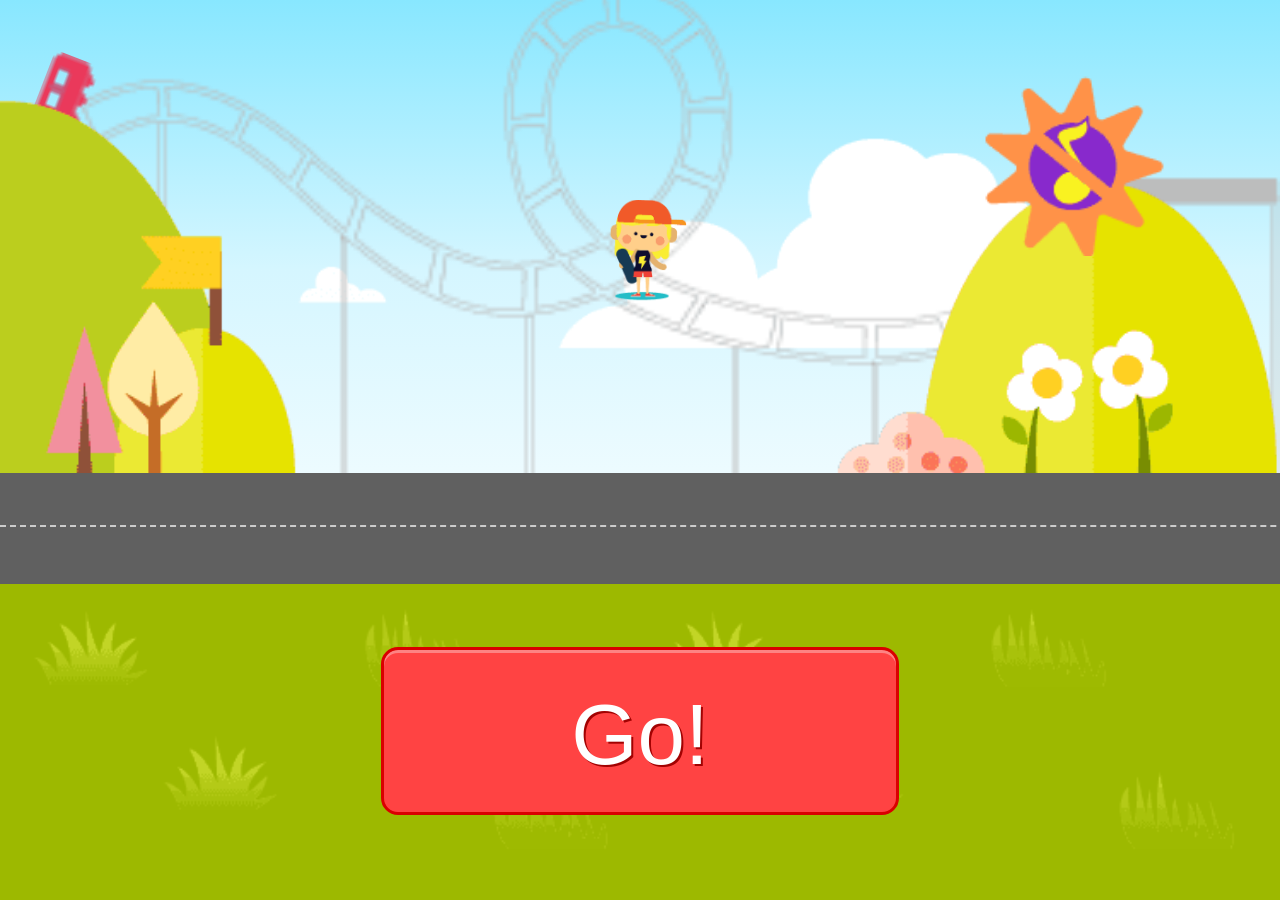
<file: index.html>
<!DOCTYPE html>
<html lang="en">
<head>
    <meta charset="UTF-8">
    <title>移动端简历</title>
    <meta name="viewport"
          content="width=device-width, user-scalable=no, initial-scale=1.0, maximum-scale=1.0, minimum-scale=1.0">
    <meta name="format-detection" content="telephone=no" />
    <meta name="format-detection" content="email=no" />
    <link href="./css/move.css" rel="stylesheet" type="text/css">
    <style>

    </style>
    <script>
        ~function(desW){
            var winW = document.documentElement.clientWidth;
            var ratio = winW / desW;
            document.documentElement.style.fontSize = ratio*100+'px';
            //alert(document.documentElement.clientHeight)
        }(750);
    </script>
</head>
<body>
<div class="loading">
    <div class="main">
        <div class="main-sun"></div>
        <div class="cloud"></div>
        <div class="main-leader">
            <div class="main-leader-move"></div>
            <div class="main-leader-ground"></div>
        </div>
        <div class="cloud1"></div>
        <p><span></span><span class="dot"></span><span class="dot"></span><span class="dot"></span><span class="dot"></span></p>
    </div>
</div>
<div id="bg">
    <div id="warpper">
        <!--云、播放器-->
        <div id="cloud">
            <div class="clouds">
                <audio src="./imgs/music.mp3" preload="metadata" loop id="musicCloud"></audio>
                <div class="music-sun" id="musicClick"></div>
                <div class="clouds-inner"></div>
            </div>
        </div>

        <!--主要移动部分-->
        <div id="move-inner" style="left:0;-webkit-transform: translateX(0);transform: translateX(0);">

            <!--第一个移动场景-->
            <div id="bg1" class="bg-count b-g ">
              <div class="bg-move1">
                <div id="hello">
                    <span class="bee bee1"></span>
                    <svg id="svg1" data-name="图层 1" xmlns="http://www.w3.org/2000/svg" width="240" height="95" viewBox="0 0 240 95" class="hello-svg">
                        <g>
                            <path class="cls-11 h1 h1m" d="M8,13a609,609,0,0,1,2,74"/>
                            <path class="cls-11 h2 h2m" d="M14,58A57,57,0,0,1,43,48"/>
                            <path class="cls-11 h3 h3m" d="M50,5,47,81"/>
                            <path class="cls-11 h4 h4m" d="M66,49c7,2,15,3,22,1s13-10,11-17S87,23,80,26,69,36,67,43s-3,14,0,21S79,74,87,74s15-4,22-8"/>
                            <path class="cls-11 h5 h5m" d="M121,11V72"/>
                            <path class="cls-11 h6 h6m" d="M154,7a476,476,0,0,1-2,71"/>
                            <path class="cls-11 h7 h7m" d="M173,41c-2,10-1,25,9,28s17-6,20-14,3-16,0-22-13-11-19-7"/>
                            <path class="cls-11 h8 h8m" d="M230,8a372,372,0,0,1-1,42"/>
                            <path class="cls-2 h9 h9m" d="M226,63c-5,0-5,7,0,8s7-5,3-7"/>
                        </g>
                    </svg>
                    <span class="bee bee2"></span>
                </div>

                <div class="bg-move">
                    <div class="all same1 left"></div>
                    <div class="all same1 right"></div>
                </div>

                <div id="car-game">
                    <svg id="svg2" data-name="图层 1" xmlns="http://www.w3.org/2000/svg" viewBox="0 0 375 380" class="path">
                        <image id="svg2-img" width='375' height='180' xlink:href="./imgs/qq.png" class="car" x="0" y="-10"></image>
                        <g>
                            <image width="35" height="15" xlink:href="./imgs/pathway-car.png" class="bj1" x="0" y="0"/>
                            <animateMotion path="M24,122S9,115,2,91C-2,78,0,56,14,43c34-30,66-2,79,9s43,36,68,30,40-21,41-42-10-28-21-28-19,9-20,23,6,34,23,45,34,20,62,19c56-2,55-23,74-36s55-9,55-9" begin="0s" dur="10s" repeatCount="indefinite" rotate="auto"/>
                        </g>

                        <path class="cls-1" d="M24,122S9,115,2,91C-2,78,0,56,14,43c34-30,66-2,79,9s43,36,68,30,40-21,41-42-10-28-21-28-19,9-20,23,6,34,23,45,34,20,62,19c56-2,55-23,74-36s55-9,55-9" />
                    </svg>
                </div>
              </div>
            </div>

            <!--第二个移动场景-->
            <div id='bg2' class="b-g bg-count">
                <div class="bg-move2" id="play2">
                    <div class="all right"></div>
                </div>
            </div>


            <!--第三个移动场景-->
            <div id='bg3' class="b-g bg-count">
                <div class="bg-move3">
                    <div class="all left"></div>
                    <div class="flag flag-move">
                        <div class="flag-inside">
                            <div class="flag-bg flag-top"></div>
                            <div class="flag-bg flag-arrow"></div>
                            <div class="flag-info">
                                <p class="flag-bg flag-infoside"></p>
                            </div>
                            <div class="bold-line"></div>
                        </div>
                    </div>
                    <div class="right">
                        <div class="bg-shake">
                            <div class="all same-shake shake1"></div>
                            <div class="all same-shake shake2"></div>
                        </div>
                        <div class="same-shake flower"></div>
                    </div>
                </div>
            </div>

            <!--第四个移动场景-->
            <div id='bg4' class="b-g bg-count">
                <div class="bg-move4">
                    <div class="info-brand info">
                        <div class="brand-left"></div>
                        <div class="brand-center">
                            <p>姓名：高姗</p>
                            <p>性别：女<p>
                            <p>年龄：26<p>
                            <p>学历：本科<p>
                            <p>工作经验：3年<p>
                            <p>毕业院校：<p>
                            <p>北京联合大学广告学院
                                网络传播专业</p>
                        </div>
                        <div class="brand-right"></div>
                    </div>
                </div>
            </div>

            <!--第五个移动场景-->
            <div id='bg5' class="b-g bg-count">
                <div class="bg-move5">
                    <div class="left">
                        <div class="rotate-sit">
                            <div class="top">
                                <div></div>
                                <div></div>
                                <div></div>
                                <div></div>
                                <div></div>
                                <div></div>
                            </div>
                            <div class="all bottom"></div>
                        </div>
                    </div>
                    <div class="flag flag-move">
                        <div class="flag-inside">
                            <div class="flag-bg flag-top"></div>
                            <div class="flag-bg flag-arrow"></div>
                            <div class="flag-info">
                                <p class="flag-bg flag-infoside"></p>
                            </div>
                            <div class="bold-line"></div>
                        </div>
                    </div>
                    <div class="all right"></div>
                </div>
            </div>

            <!--第六个移动场景-->
            <div id='bg6' class="b-g bg-count">
                <div class="bg-move6">
                    <div class="top photo-m">
                        <div class="all decoration"></div>
                        <div class="top-border">
                            <img src="imgs/myself.jpg"/>
                        </div>
                        <div class="top-word">
                            我来自北京^_^
                        </div>
                    </div>
                    <div class="bottom">
                        <div class="all left bjleft"></div>
                        <div class="all right bjright"></div>
                    </div>

                </div>
            </div>

            <!--第七个移动场景 -->
            <div id='bg7' class="b-g bg-count">
                <div class="bg-move7">
                    <div class="all left"></div>
                    <div class="all center"></div>
                    <div class="flag flag-move">
                        <div class="flag-inside">
                            <div class="flag-bg flag-top"></div>
                            <div class="flag-bg flag-arrow"></div>
                            <div class="flag-info">
                                <p class="flag-bg flag-infoside"></p>
                            </div>
                            <div class="bold-line"></div>
                        </div>
                    </div>
                    <div class="all right"></div>
                </div>
            </div>

            <!--第八个移动场景 -->
            <div id='bg8' class="b-g bg-count">
                <div class="bg-move8">
                    <ul class="tabel-skil">
                        <li class="lis lis1">
                            <div><span>技能</span></div>
                            <p>入门</p>
                            <p>掌握</p>
                            <p>熟练</p>
                        </li>
                        <li class="lis">
                            <div><span>HTML/CSS</span></div>
                            <p><span></span></p>
                            <p><span></span></p>
                            <p><span></span></p>
                        </li>
                        <li class="lis">
                            <div><span>HTML5/CSS3</span></div>
                            <p><span></span></p>
                            <p><span></span></p>
                            <p><span></span></p>
                        </li>
                        <li class="lis">
                            <div><span>JavaScript</span></div>
                            <p><span></span></p>
                            <p><span></span></p>
                            <p><span></span></p>
                        </li>
                        <li class="lis">
                            <div><span>Node</span></div>
                            <p><span></span></p>
                            <p><span></span></p>
                            <p><span></span></p>
                        </li>
                        <li class="lis">
                            <div><span>React</span></div>
                            <p><span></span></p>
                            <p><span></span></p>
                            <p><span></span></p>
                        </li>
                    </ul>

                </div>
            </div>
            <div id='bg9' class="b-g bg-count">
                <div class="bg-move9">
                    <ul class="tabel-skil">
                        <li class="lis lis1">
                            <div><span>技能</span></div>
                            <p>入门</p>
                            <p>掌握</p>
                            <p>熟练</p>
                        </li>
                        <li>
                            <div><span>webpack</span></div>
                            <p><span></span></p>
                            <p><span></span></p>
                            <p><span></span></p>
                        </li>
                        <li>
                            <div><span>Gulp</span></div>
                            <p><span></span></p>
                            <p><span></span></p>
                            <p></p>
                        </li>
                        <li>
                            <div><span>jQuery</span></div>
                            <p><span></span></p>
                            <p><span></span></p>
                            <p></p>
                        </li>
                        <li>
                            <div><span>Ps</span></div>
                            <p><span></span></p>
                            <p><span></span></p>
                            <p><span></span></p>
                        </li>
                        <li>
                            <div><span>Ai</span></div>
                            <p><span></span></p>
                            <p><span></span></p>
                            <p><span></span></p>
                        </li>
                    </ul>

                </div>
            </div>


            <!--第10个移动场景 -->
            <div id='bg10' class="b-g bg-count">
                <div class="bg-move10">
                    <div class="all left"></div>
                    <div class="flag flag-move">
                        <div class="flag-inside">
                            <div class="flag-bg flag-top"></div>
                            <div class="flag-bg flag-arrow"></div>
                            <div class="flag-info">
                                <p class="flag-bg flag-infoside"></p>
                            </div>
                            <div class="bold-line"></div>
                        </div>
                    </div>
                    <div class="all right"></div>
                </div>
            </div>


            <!--第11个移动场景-->
            <div id='bg11' class="b-g bg-count">
                <div class="bg-move11">
                    <div class="info-brand info">
                        <div class="brand-left"></div>
                        <div class="brand-center">
                            <p style="margin-top:.3rem">2013年12月-2016年6月</p>
                            <p>公司:北京大东体育文化有限公司</p>
                            <p>职位:web前端，设计</p>
                            <p>工作职责:</p>
                            <p>-- 负责整个网站，使用 PS、HTML+CSS 对网站静态页面重构，并以及进行后期的网站内容添加</p>
                            <p>-- React课程规划</p>
                            <p style="margin-top:.3rem">2016年10月至2017年4月</p>
                            <p>公司:北京珠峰世纪技术培训有限公司</p>
                            <p>职位:web前端，设计</p>
                            <p>工作职责:</p>
                            <p>-- 根据产品需求，利用HTML5、CSS3，100%还原设计稿构建成符合W3C标准的页面</p>
                            <p>-- 负责开发微信版公众号购物商城开发</p>
                            <p>-- 后台管理系统页面重构，并以及进行后期的网站内容添加</p>
                        </div>
                        <div class="brand-right"></div>
                    </div>
                </div>
            </div>

            <!--第12个移动场景 -->
            <div id='bg12' class="b-g bg-count">
                <div class="bg-move12">
                    <div class="all left"></div>
                    <div class="flag flag-move">
                        <div class="flag-inside">
                            <div class="flag-bg flag-top"></div>
                            <div class="flag-bg flag-arrow"></div>
                            <div class="flag-info">
                                <p class="flag-bg flag-infoside"></p>
                            </div>
                            <div class="bold-line"></div>
                        </div>
                    </div>
                    <div class="all right"></div>
                </div>
            </div>

            <!--第12个移动场景 -->
            <div id='bg13' class="b-g bg-count">
                <div class="bg-move13">
                   <div class="ballloon ballloon1"></div>
                   <div class="ballloon ballloon2"></div>
                   <div class="ballloon ballloon3"></div>
                   <div class="ballloon ballloon4"></div>
                   <div class="ballloon ballloon5"></div>
                   <div class="ballloon ballloon6"></div>
                   <div class="ballloon ballloon7"></div>
                   <div class="ballloon ballloon8"></div>
                   <div class="ballloon ballloon9"></div>
                   <div class="ballloon ballloon10"></div>
                    <div class="letter l-move">
                        <div class="letter-inside">
                            <div class="bird">
                                <div class="left"></div>
                                <div class="right"></div>
                            </div>
                            <div class="letter-main">
                                <!--id="letter-move" id="letter-move2"-->

                                    <img src="./imgs/letter-top.png" class="letter-top"/>
                                <div class="letter-center" >
                                    <p>快来联系我吧~</p>
                                    <p>高姗</p>
                                    <p><a href="tel:13488802299">Tel: 13488802299</a></p>
                                    <p>QQ:289541175</p>
                                    <p>邮件:gsgowell9@gmail.com</p>
                                </div>
                                <div class="letter-bottom">
                                    <img src="./imgs/letter-bottom.png"/>
                                </div>
                                <div class="letter-bg"></div>
                            </div>

                        </div>
                    </div>
                </div>
            </div>


            <div style="position: absolute;bottom:0;height:2.5rem;width:100%">
                <!--马路-->
                <div id="road">
                    <p class="line"></p>
                </div>

                <!--土地-->
                <div id="ground"></div>
            </div>


        </div>

        <!--按钮、小人部分-->
        <div id="move-bottom">
            <div id="leader" style="display: block">
                <div class="leader-bg leader-hair"></div>
                <div class="leader-bg leader-head"></div>
                <div class="leader-bg leader-arm"></div>
                <div class="leader-bg leader-body"></div>
            </div>
            <div id="leader-move" style="display: none"></div>
            <div class="button">
                <div id="inner-button">
                    <div class="inner-line">Go!</div>
                </div>
            </div>
        </div>

    </div>
</div>
<script src="js/init.js"></script>
<script src="js/move.js"></script>
</body>
</html>
</file>
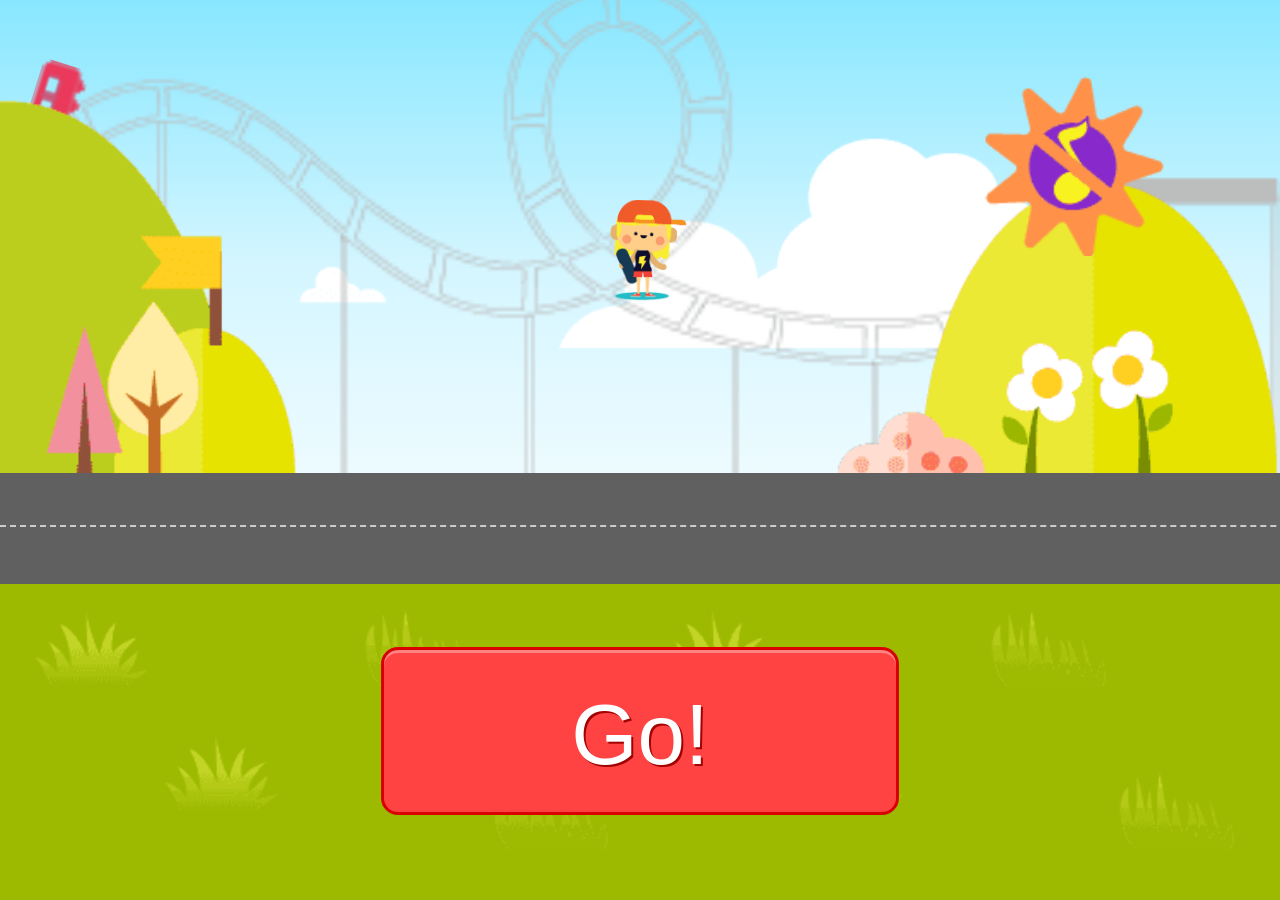
<file: resume-zip/index.html>
<!DOCTYPE html>
<html lang="en">
<head>
    <meta charset="UTF-8">
    <title>移动端简历</title>
    <meta name="viewport"
          content="width=device-width, user-scalable=no, initial-scale=1.0, maximum-scale=1.0, minimum-scale=1.0">
    <meta name="format-detection" content="telephone=no" />
    <meta name="format-detection" content="email=no" />
    <link href="./css/move.css" rel="stylesheet" type="text/css">
    <style>

    </style>
    <script>
        ~function(desW){
            var winW = document.documentElement.clientWidth;
            var ratio = winW / desW;
            document.documentElement.style.fontSize = ratio*100+'px';
            //alert(document.documentElement.clientHeight)
        }(750);
    </script>
</head>
<body>
<div class="loading">
    <div class="main">
        <div class="main-sun"></div>
        <div class="cloud"></div>
        <div class="main-leader">
            <div class="main-leader-move"></div>
            <div class="main-leader-ground"></div>
        </div>
        <div class="cloud1"></div>
        <p><span></span><span class="dot"></span><span class="dot"></span><span class="dot"></span><span class="dot"></span></p>
    </div>
</div>
<div id="bg">
    <div id="warpper">
        <!--云、播放器-->
        <div id="cloud">
            <div class="clouds">
                <audio src="./imgs/music.mp3" preload="metadata" loop id="musicCloud"></audio>
                <div class="music-sun" id="musicClick"></div>
                <div class="clouds-inner"></div>
            </div>
        </div>

        <!--主要移动部分-->
        <div id="move-inner" style="left:0;-webkit-transform: translateX(0);transform: translateX(0);">

            <!--第一个移动场景-->
            <div id="bg1" class="bg-count b-g ">
              <div class="bg-move1">
                <div id="hello">
                    <span class="bee bee1"></span>
                    <svg id="svg1" data-name="图层 1" xmlns="http://www.w3.org/2000/svg" width="240" height="95" viewBox="0 0 240 95" class="hello-svg">
                        <g>
                            <path class="cls-11 h1 h1m" d="M8,13a609,609,0,0,1,2,74"/>
                            <path class="cls-11 h2 h2m" d="M14,58A57,57,0,0,1,43,48"/>
                            <path class="cls-11 h3 h3m" d="M50,5,47,81"/>
                            <path class="cls-11 h4 h4m" d="M66,49c7,2,15,3,22,1s13-10,11-17S87,23,80,26,69,36,67,43s-3,14,0,21S79,74,87,74s15-4,22-8"/>
                            <path class="cls-11 h5 h5m" d="M121,11V72"/>
                            <path class="cls-11 h6 h6m" d="M154,7a476,476,0,0,1-2,71"/>
                            <path class="cls-11 h7 h7m" d="M173,41c-2,10-1,25,9,28s17-6,20-14,3-16,0-22-13-11-19-7"/>
                            <path class="cls-11 h8 h8m" d="M230,8a372,372,0,0,1-1,42"/>
                            <path class="cls-2 h9 h9m" d="M226,63c-5,0-5,7,0,8s7-5,3-7"/>
                        </g>
                    </svg>
                    <span class="bee bee2"></span>
                </div>

                <div class="bg-move">
                    <div class="all same1 left"></div>
                    <div class="all same1 right"></div>
                </div>

                <div id="car-game">
                    <svg id="svg2" data-name="图层 1" xmlns="http://www.w3.org/2000/svg" viewBox="0 0 375 380" class="path">
                        <image id="svg2-img" width='375' height='180' xlink:href="./imgs/qq.png" class="car" x="0" y="-10"></image>
                        <g>
                            <image width="35" height="15" xlink:href="./imgs/pathway-car.png" class="bj1" x="0" y="0"/>
                            <animateMotion path="M24,122S9,115,2,91C-2,78,0,56,14,43c34-30,66-2,79,9s43,36,68,30,40-21,41-42-10-28-21-28-19,9-20,23,6,34,23,45,34,20,62,19c56-2,55-23,74-36s55-9,55-9" begin="0s" dur="10s" repeatCount="indefinite" rotate="auto"/>
                        </g>

                        <path class="cls-1" d="M24,122S9,115,2,91C-2,78,0,56,14,43c34-30,66-2,79,9s43,36,68,30,40-21,41-42-10-28-21-28-19,9-20,23,6,34,23,45,34,20,62,19c56-2,55-23,74-36s55-9,55-9" />
                    </svg>
                </div>
              </div>
            </div>

            <!--第二个移动场景-->
            <div id='bg2' class="b-g bg-count">
                <div class="bg-move2" id="play2">
                    <div class="all right"></div>
                </div>
            </div>


            <!--第三个移动场景-->
            <div id='bg3' class="b-g bg-count">
                <div class="bg-move3">
                    <div class="all left"></div>
                    <div class="flag flag-move">
                        <div class="flag-inside">
                            <div class="flag-bg flag-top"></div>
                            <div class="flag-bg flag-arrow"></div>
                            <div class="flag-info">
                                <p class="flag-bg flag-infoside"></p>
                            </div>
                            <div class="bold-line"></div>
                        </div>
                    </div>
                    <div class="right">
                        <div class="bg-shake">
                            <div class="all same-shake shake1"></div>
                            <div class="all same-shake shake2"></div>
                        </div>
                        <div class="same-shake flower"></div>
                    </div>
                </div>
            </div>

            <!--第四个移动场景-->
            <div id='bg4' class="b-g bg-count">
                <div class="bg-move4">
                    <div class="info-brand info">
                        <div class="brand-left"></div>
                        <div class="brand-center">
                            <p>姓名：高姗</p>
                            <p>性别：女<p>
                            <p>年龄：26<p>
                            <p>学历：本科<p>
                            <p>工作经验：3年<p>
                            <p>毕业院校：<p>
                            <p>北京联合大学广告学院
                                网络传播专业</p>
                        </div>
                        <div class="brand-right"></div>
                    </div>
                </div>
            </div>

            <!--第五个移动场景-->
            <div id='bg5' class="b-g bg-count">
                <div class="bg-move5">
                    <div class="left">
                        <div class="rotate-sit">
                            <div class="top">
                                <div></div>
                                <div></div>
                                <div></div>
                                <div></div>
                                <div></div>
                                <div></div>
                            </div>
                            <div class="all bottom"></div>
                        </div>
                    </div>
                    <div class="flag flag-move">
                        <div class="flag-inside">
                            <div class="flag-bg flag-top"></div>
                            <div class="flag-bg flag-arrow"></div>
                            <div class="flag-info">
                                <p class="flag-bg flag-infoside"></p>
                            </div>
                            <div class="bold-line"></div>
                        </div>
                    </div>
                    <div class="all right"></div>
                </div>
            </div>

            <!--第六个移动场景-->
            <div id='bg6' class="b-g bg-count">
                <div class="bg-move6">
                    <div class="top photo-m">
                        <div class="all decoration"></div>
                        <div class="top-border">
                            <img src="imgs/myself.jpg"/>
                        </div>
                        <div class="top-word">
                            我来自北京^_^
                        </div>
                    </div>
                    <div class="bottom">
                        <div class="all left bjleft"></div>
                        <div class="all right bjright"></div>
                    </div>

                </div>
            </div>

            <!--第七个移动场景 -->
            <div id='bg7' class="b-g bg-count">
                <div class="bg-move7">
                    <div class="all left"></div>
                    <div class="all center"></div>
                    <div class="flag flag-move">
                        <div class="flag-inside">
                            <div class="flag-bg flag-top"></div>
                            <div class="flag-bg flag-arrow"></div>
                            <div class="flag-info">
                                <p class="flag-bg flag-infoside"></p>
                            </div>
                            <div class="bold-line"></div>
                        </div>
                    </div>
                    <div class="all right"></div>
                </div>
            </div>

            <!--第八个移动场景 -->
            <div id='bg8' class="b-g bg-count">
                <div class="bg-move8">
                    <ul class="tabel-skil">
                        <li class="lis lis1">
                            <div><span>技能</span></div>
                            <p>入门</p>
                            <p>掌握</p>
                            <p>熟练</p>
                        </li>
                        <li class="lis">
                            <div><span>HTML/CSS</span></div>
                            <p><span></span></p>
                            <p><span></span></p>
                            <p><span></span></p>
                        </li>
                        <li class="lis">
                            <div><span>HTML5/CSS3</span></div>
                            <p><span></span></p>
                            <p><span></span></p>
                            <p><span></span></p>
                        </li>
                        <li class="lis">
                            <div><span>JavaScript</span></div>
                            <p><span></span></p>
                            <p><span></span></p>
                            <p><span></span></p>
                        </li>
                        <li class="lis">
                            <div><span>Node</span></div>
                            <p><span></span></p>
                            <p><span></span></p>
                            <p><span></span></p>
                        </li>
                        <li class="lis">
                            <div><span>React</span></div>
                            <p><span></span></p>
                            <p><span></span></p>
                            <p><span></span></p>
                        </li>
                    </ul>

                </div>
            </div>
            <div id='bg9' class="b-g bg-count">
                <div class="bg-move9">
                    <ul class="tabel-skil">
                        <li class="lis lis1">
                            <div><span>技能</span></div>
                            <p>入门</p>
                            <p>掌握</p>
                            <p>熟练</p>
                        </li>
                        <li>
                            <div><span>webpack</span></div>
                            <p><span></span></p>
                            <p><span></span></p>
                            <p><span></span></p>
                        </li>
                        <li>
                            <div><span>Gulp</span></div>
                            <p><span></span></p>
                            <p><span></span></p>
                            <p></p>
                        </li>
                        <li>
                            <div><span>jQuery</span></div>
                            <p><span></span></p>
                            <p><span></span></p>
                            <p></p>
                        </li>
                        <li>
                            <div><span>Ps</span></div>
                            <p><span></span></p>
                            <p><span></span></p>
                            <p><span></span></p>
                        </li>
                        <li>
                            <div><span>Ai</span></div>
                            <p><span></span></p>
                            <p><span></span></p>
                            <p><span></span></p>
                        </li>
                    </ul>

                </div>
            </div>


            <!--第10个移动场景 -->
            <div id='bg10' class="b-g bg-count">
                <div class="bg-move10">
                    <div class="all left"></div>
                    <div class="flag flag-move">
                        <div class="flag-inside">
                            <div class="flag-bg flag-top"></div>
                            <div class="flag-bg flag-arrow"></div>
                            <div class="flag-info">
                                <p class="flag-bg flag-infoside"></p>
                            </div>
                            <div class="bold-line"></div>
                        </div>
                    </div>
                    <div class="all right"></div>
                </div>
            </div>


            <!--第11个移动场景-->
            <div id='bg11' class="b-g bg-count">
                <div class="bg-move11">
                    <div class="info-brand info">
                        <div class="brand-left"></div>
                        <div class="brand-center">
                            <p style="margin-top:.3rem">2013年12月-2016年6月</p>
                            <p>公司:北京大东体育文化有限公司</p>
                            <p>职责:web前端</p>
                            <p>工作内容:</p>
                            <p>开发微信商城，修改平台系统页面，设计</p>

                            <p style="margin-top:.3rem">2016年10月至2017年4月</p>
                            <p>公司:北京珠峰世纪技术培训有限公司</p>
                            <p>职责:web前端，设计</p>
                            <p>工作内容:</p>
                            <p>修改、更新网站页面、React助教、设计</p>
                        </div>
                        <div class="brand-right"></div>
                    </div>
                </div>
            </div>

            <!--第12个移动场景 -->
            <div id='bg12' class="b-g bg-count">
                <div class="bg-move12">
                    <div class="all left"></div>
                    <div class="flag flag-move">
                        <div class="flag-inside">
                            <div class="flag-bg flag-top"></div>
                            <div class="flag-bg flag-arrow"></div>
                            <div class="flag-info">
                                <p class="flag-bg flag-infoside"></p>
                            </div>
                            <div class="bold-line"></div>
                        </div>
                    </div>
                    <div class="all right"></div>
                </div>
            </div>

            <!--第12个移动场景 -->
            <div id='bg13' class="b-g bg-count">
                <div class="bg-move13">
                   <div class="ballloon ballloon1"></div>
                   <div class="ballloon ballloon2"></div>
                   <div class="ballloon ballloon3"></div>
                   <div class="ballloon ballloon4"></div>
                   <div class="ballloon ballloon5"></div>
                   <div class="ballloon ballloon6"></div>
                   <div class="ballloon ballloon7"></div>
                   <div class="ballloon ballloon8"></div>
                   <div class="ballloon ballloon9"></div>
                   <div class="ballloon ballloon10"></div>
                    <div class="letter l-move">
                        <div class="letter-inside">
                            <div class="bird">
                                <div class="left"></div>
                                <div class="right"></div>
                            </div>
                            <div class="letter-main">
                                <!--id="letter-move" id="letter-move2"-->

                                    <img src="./imgs/letter-top.png" class="letter-top"/>
                                <div class="letter-center" >
                                    <p>快来联系我吧~</p>
                                    <p>高姗</p>
                                    <p><a href="tel:13488802299">Tel: 13488802299</a></p>
                                    <p>QQ:289541175</p>
                                    <p>邮件:gsgowell9@gmail.com</p>
                                </div>
                                <div class="letter-bottom">
                                    <img src="./imgs/letter-bottom.png"/>
                                </div>
                                <div class="letter-bg"></div>
                            </div>

                        </div>
                    </div>
                </div>
            </div>


            <div style="position: absolute;bottom:0;height:2.5rem;width:100%">
                <!--马路-->
                <div id="road">
                    <p class="line"></p>
                </div>

                <!--土地-->
                <div id="ground"></div>
            </div>


        </div>

        <!--按钮、小人部分-->
        <div id="move-bottom">
            <div id="leader" style="display: block">
                <div class="leader-bg leader-hair"></div>
                <div class="leader-bg leader-head"></div>
                <div class="leader-bg leader-arm"></div>
                <div class="leader-bg leader-body"></div>
            </div>
            <div id="leader-move" style="display: none"></div>
            <div class="button">
                <div id="inner-button">
                    <div class="inner-line">Go!</div>
                </div>
            </div>
        </div>

    </div>
</div>
<script src="js/init.js"></script>
<script src="js/move.js"></script>
</body>
</html>
</file>
<file: css/move.css>
*{margin:0;padding:0}ul,li{list-style:none}img{border:0}html{font-size:100%;font-family:Tahoma,Helvetica,'Hiragino Sans GB','Microsoft Yahei','微软雅黑',Arial,sans-serif;-webkit-tap-highlight-color:transparent;-webkit-tap-highlight-color:rgba(0,0,0,0);tap-highlight-color:rgba(0,0,0,0)}.loading{height:100%;width:100%;background:#9de5fc;position:absolute;top:0;left:0;z-index:100;padding-top:3rem;-webkit-box-sizing:border-box;box-sizing:border-box}.loading .main{width:250px;height:360px;margin:0 auto;text-align:center;position:relative}.loading .main p{width:100%;height:50px;text-align:center}.loading .main p span{display:inline-block}.loading .main p span:nth-child(1){background:url(../imgs/loading.png) no-repeat;background-size:87px auto;width:90px;height:27px;background-position:5px 0}.loading .main p .dot{width:5px;height:5px;border-radius:100%;background:white;margin:0 2px;margin-bottom:10px;opacity:0}.loading-move{-webkit-animation:fadeOutLeft 1s both;animation:fadeOutLeft 1s both}.loading .main p span:nth-child(2){-webkit-animation:dots 1s infinite linear;animation:dots 1s infinite linear .3s}.loading .main p span:nth-child(3){-webkit-animation:dots 1s infinite linear;animation:dots 1s infinite linear .6s}.loading .main p span:nth-child(4){-webkit-animation:dots 1s infinite linear;animation:dots 1s infinite linear .9s}.loading .main p span:nth-child(5){-webkit-animation:dots 1s infinite linear;animation:dots 1s infinite linear .12s}@-webkit-keyframes dots{0%{opacity:0}100%{opacity:1}}@keyframes dots{0%{opacity:0}100%{opacity:1}}@-webkit-keyframes fadeOutLeft{from{opacity:1}to{opacity:1;-webkit-transform:translate3d(-100%,0,0);transform:translate3d(-100%,0,0)}}@keyframes fadeOutLeft{from{opacity:1}to{opacity:1;-webkit-transform:translate3d(-100%,0,0);transform:translate3d(-100%,0,0)}}.loading .main-leader{display:inline-block;width:150px;height:150px;background:white;border-radius:100%;overflow:hidden;position:relative}.loading .main-leader-move{position:relative;z-index:105;top:20px;width:85px;height:100px;margin:0 auto;background:url("../imgs/girl-new.png") no-repeat;background-size:770px auto;background-position:0 0;-webkit-animation:walk 1s steps(9) infinite both;animation:walk 1s steps(9) infinite both}.loading .main-leader-ground{width:100%;height:50px;background:#9db900}.loading .main-sun{position:absolute;top:0;right:50px;background:url("../imgs/music.png") no-repeat;background-size:90px auto;width:45px;height:45px;background-position:0 0;z-index:110}.loading .cloud{position:absolute;top:26px;left:29px;background:url("../imgs/loading.png") no-repeat;background-size:197px auto;width:50px;height:45px;background-position:-10px -70px;z-index:110}.loading .cloud1{position:absolute;top:68px;right:30px;background:url("../imgs/loading.png") no-repeat;background-size:197px auto;width:50px;height:45px;background-position:-67px -70px}#bg{width:100%;height:100%;overflow:hidden;position:absolute;background:-webkit-linear-gradient(top,#88e7ff 0,#d5f6ff 30%,white 70%);background:linear-gradient(top,#88e7ff,white)}#warpper{position:relative;width:100%;height:100%}.cls-1{fill:none;stroke:transparent;stroke-miterlimit:0}.path{position:absolute;z-index:30;padding-top:.4rem}.cls-11,.cls-2{fill:none;stroke:#1962b2;stroke-width:10px}.cls-11{stroke-linecap:round}.h1{stroke-dasharray:78;opacity:0}#play1 .h1m{-webkit-animation:h1move .5s linear both;animation:h1move .5s linear both}@-webkit-keyframes h1move{from{opacity:0;stroke-dashoffset:78}to{opacity:1;stroke-dashoffset:0}}@keyframes h1move{from{opacity:0;stroke-dashoffset:78}to{opacity:1;stroke-dashoffset:0}}.h2{stroke-dasharray:32;opacity:0}#play1 .h2m{-webkit-animation:h2move .5s linear .5s both;animation:h2move .5s linear .5s both}@-webkit-keyframes h2move{from{opacity:0;stroke-dashoffset:32}to{opacity:1;stroke-dashoffset:0}}@keyframes h2move{from{opacity:0;stroke-dashoffset:32}to{opacity:1;stroke-dashoffset:0}}.h3{stroke-dasharray:78;opacity:0}#play1 .h3m{-webkit-animation:h3move .5s linear 1s both;animation:h3move .5s linear 1s both}@-webkit-keyframes h3move{from{opacity:0;stroke-dashoffset:78}to{opacity:1;stroke-dashoffset:0}}@keyframes h3move{from{opacity:0;stroke-dashoffset:78}to{opacity:1;stroke-dashoffset:0}}.h4{stroke-dasharray:158;opacity:0}#play1 .h4m{-webkit-animation:h4move .5s linear 1.5s both;animation:h4move .5s linear 1.5s both}@-webkit-keyframes h4move{from{opacity:0;stroke-dashoffset:158}to{opacity:1;stroke-dashoffset:0}}@keyframes h4move{from{opacity:0;stroke-dashoffset:158}to{opacity:1;stroke-dashoffset:0}}.h5{stroke-dasharray:62;opacity:0}#play1 .h5m{-webkit-animation:h5move .5s linear 2s both;animation:h5move .5s linear 2s both}@-webkit-keyframes h5move{from{opacity:0;stroke-dashoffset:62}to{opacity:1;stroke-dashoffset:0}}@keyframes h5move{from{opacity:0;stroke-dashoffset:62}to{opacity:1;stroke-dashoffset:0}}.h6{stroke-dasharray:70;opacity:0}#play1 .h6m{-webkit-animation:h6move .5s linear 2.5s both;animation:h6move .5s linear 2.5s both}@-webkit-keyframes h6move{from{opacity:0;stroke-dashoffset:70}to{opacity:1;stroke-dashoffset:0}}@keyframes h6move{from{opacity:0;stroke-dashoffset:70}to{opacity:1;stroke-dashoffset:0}}.h7{stroke-dasharray:100;opacity:0}#play1 .h7m{-webkit-animation:h7move .5s linear 3s both;animation:h7move .5s linear 3s both}@-webkit-keyframes h7move{from{opacity:0;stroke-dashoffset:100}to{opacity:1;stroke-dashoffset:0}}@keyframes h7move{from{opacity:0;stroke-dashoffset:100}to{opacity:1;stroke-dashoffset:0}}.h8{stroke-dasharray:50;opacity:0}#play1 .h8m{-webkit-animation:h8move .5s linear 3.5s both;animation:h8move .5s linear 3.5s both}@-webkit-keyframes h8move{from{opacity:0;stroke-dashoffset:50}to{opacity:1;stroke-dashoffset:0}}@keyframes h8move{from{opacity:0;stroke-dashoffset:50}to{opacity:1;stroke-dashoffset:0}}.h9{stroke-dasharray:25;opacity:0}#play1 .h9m{-webkit-animation:h9move .5s linear 4s both;animation:h9move .5s linear 4s both}@-webkit-keyframes h9move{from{opacity:0;stroke-dashoffset:25}to{opacity:1;stroke-dashoffset:0}}@keyframes h9move{from{opacity:0;stroke-dashoffset:25}to{opacity:1;stroke-dashoffset:0}}#cloud{position:absolute;width:100%;height:1.6rem;margin:0 auto;text-align:center;top:.7rem}#cloud .clouds{position:relative;width:90%;display:inline-block;height:100%;-webkit-user-select:none;user-select:none}.clouds-inner{width:100%;height:100%;background:url("../imgs/cloud.png") no-repeat;background-size:100% auto;animation:cloudmove 10s infinite linear both alternate-reverse;opacity:1}@keyframes cloudmove{0%{opacity:1;transform:translateX(0)}25%{opacity:.5;transform:translateX(-10px)}50%{opacity:1;transform:translateX(0)}100%{opacity:.5;transform:translateX(10px)}}#cloud .clouds .music-sun{position:absolute;top:-.3rem;right:.3rem;width:1.1rem;height:1.1rem;background:url("../imgs/music.png") no-repeat;background-size:2.3rem auto;background-position:-1.15rem 0;z-index:10}#cloud .clouds .music-play{-webkit-animation:music 5s infinite linear;animation:music 5s infinite linear;background-position:0 0}@-webkit-keyframes music{form{transform:rotate(0deg)}to{transform:rotate(-360deg)}}@keyframes music{form{transform:rotate(0deg)}to{transform:rotate(-360deg)}}#move-inner{position:absolute;width:100%;left:0;bottom:0;height:9rem}#hello{width:100%;position:absolute;left:0;bottom:3.5rem;height:2rem;text-align:center}.bee{display:inline-block;width:.34em;height:.34rem;height:1rem;background:url(../imgs/bee.png) no-repeat;-webkit-background-size:.34rem .3rem;background-size:.34rem .3rem;animation:tada 2s infinite}@-webkit-keyframes tada{from{-webkit-transform:scale3d(1,1,1);transform:scale3d(1,1,1)}10%,20%{-webkit-transform:scale3d(.9,.9,.9) rotate3d(0,0,1,-3deg);transform:scale3d(.9,.9,.9) rotate3d(0,0,1,-3deg)}30%,50%,70%,90%{-webkit-transform:scale3d(1.1,1.1,1.1) rotate3d(0,0,1,3deg);transform:scale3d(1.1,1.1,1.1) rotate3d(0,0,1,3deg)}40%,60%,80%{-webkit-transform:scale3d(1.1,1.1,1.1) rotate3d(0,0,1,-3deg);transform:scale3d(1.1,1.1,1.1) rotate3d(0,0,1,-3deg)}to{-webkit-transform:scale3d(1,1,1);transform:scale3d(1,1,1)}}@keyframes tada{from{-webkit-transform:scale3d(1,1,1);transform:scale3d(1,1,1)}10%,20%{-webkit-transform:scale3d(.9,.9,.9) rotate3d(0,0,1,-3deg);transform:scale3d(.9,.9,.9) rotate3d(0,0,1,-3deg)}30%,50%,70%,90%{-webkit-transform:scale3d(1.1,1.1,1.1) rotate3d(0,0,1,3deg);transform:scale3d(1.1,1.1,1.1) rotate3d(0,0,1,3deg)}40%,60%,80%{-webkit-transform:scale3d(1.1,1.1,1.1) rotate3d(0,0,1,-3deg);transform:scale3d(1.1,1.1,1.1) rotate3d(0,0,1,-3deg)}to{-webkit-transform:scale3d(1,1,1);transform:scale3d(1,1,1)}}.tada{-webkit-animation-name:tada;animation-name:tada}.all{background:url("../imgs/bg-all.png") no-repeat;-webkit-background-size:44.49rem 2.3rem;background-size:44.49rem 2.3rem}.b-g{position:relative;bottom:-.5rem;float:left}#bg1{height:6rem}.bg-move1{width:100%;height:100%}#move-inner .bg-move{position:absolute;bottom:-.05rem;width:100%;height:2.3rem;z-index:40}.same1{position:absolute;bottom:0;height:100%}#move-inner .bg-move .left{left:0;width:1.8rem;background-position:0 0}#move-inner .bg-move .right{right:0;width:2.63rem;background-position:-2.37rem 0}#move-inner #car-game{width:100%;height:4rem;position:absolute;z-index:30;bottom:-.6rem}#bg2{height:6rem}#bg2 .bg-move2{width:100%;height:1.78rem;bottom:0;position:absolute}#bg2 .bg-move2 .right{margin:0 auto;width:5rem;height:1.8rem;background-position:-5.3rem -.5rem}#bg3{height:6rem}#bg3 .bg-move3{width:100%;height:100%;position:absolute}#bg3 .bg-move3 .left{width:3.3rem;height:2.3rem;position:absolute;z-index:15;left:0;bottom:0;background-position:-10.4rem 0}.flag{position:absolute;left:2rem;bottom:0;width:3.5rem;height:6rem;z-index:20;-webkit-transform:rotate(-90deg);transform:rotate(-90deg);-webkit-transform-origin:center bottom 0;transform-origin:center bottom 0;opacity:0}#play3 .flag-move{-webkit-animation:flag-move 1s cubic-bezier(.49,1.95,.93,1) both;animation:flag-move 1s cubic-bezier(.49,1.95,.93,1) both}#play5 .flag-move{-webkit-animation:flag-move 1s cubic-bezier(.49,1.95,.93,1) both;animation:flag-move 1s cubic-bezier(.49,1.95,.93,1) both}#play7 .flag-move{-webkit-animation:flag-move 1s cubic-bezier(.49,1.95,.93,1) both;animation:flag-move 1s cubic-bezier(.49,1.95,.93,1) both}#play10 .flag-move{-webkit-animation:flag-move 1s cubic-bezier(.49,1.95,.93,1) both;animation:flag-move 1s cubic-bezier(.49,1.95,.93,1) both}#play12 .flag-move{-webkit-animation:flag-move 1s cubic-bezier(.49,1.95,.93,1) both;animation:flag-move 1s cubic-bezier(.49,1.95,.93,1) both}@-webkit-keyframes flag-move{0%{opacity:0;-webkit-transform:rotate(-90deg);transform:rotate(-90deg)}100%{opacity:1;-webkit-transform:rotate(0deg);transform:rotate(0deg)}}@keyframes flag-move{0%{opacity:0;-webkit-transform:rotate(-90deg);transform:rotate(-90deg)}100%{opacity:1;-webkit-transform:rotate(0deg);transform:rotate(0deg)}}.flag .flag-inside{position:relative;width:100%;height:100%}.flag-bg{position:absolute;background:url("../imgs/infomation-word.png") no-repeat;-webkit-background-size:1.81rem 3.2rem;background-size:1.81rem 3.2rem}.flag .flag-inside .flag-top{width:.9rem;height:3.2rem;background-position:.02rem 0;left:1.35rem;z-index:10}.flag .flag-inside .flag-arrow{width:.65rem;height:.65rem;top:2.4rem;left:2.15rem;background-position:-1.1rem -2.45rem}.flag .flag-inside .flag-info{width:3.45rem;height:.85rem;position:absolute;top:3.3rem;background:#f7bf23;border:2px solid #2b2b2b;border-radius:5px;z-index:15}.flag .flag-inside .flag-info .flag-infoside{width:100%;height:100%;margin:0 auto;background:url(../imgs/word.png) no-repeat;-webkit-background-size:3.66rem 3.98rem;background-size:3.66rem 3.98rem;background-position:0 -.1rem}.flag .flag-inside .bold-line{position:absolute;left:1.7rem;height:100%;width:10px;background:#2d2d2d}#bg3 .bg-move3 .right{position:absolute;right:0;bottom:0;width:2.3rem;height:3rem;z-index:15}#bg3 .bg-move3 .right .bg-shake{width:100%;height:100%;position:relative}#bg3 .bg-move3 .right .same-shake{position:absolute;bottom:0}#bg3 .bg-move3 .right .flower{width:1rem;height:.5rem;right:0;background-position:-35rem -1.5rem}#bg3 .bg-move3 .right .bg-shake .shake1{width:1.3rem;height:1.4rem;background-position:-14.25rem -.75rem;z-index:10}#bg3 .bg-move3 .right .bg-shake .shake2{bottom:.6rem;width:2.1rem;height:1.35rem;left:-.2rem;background-position:-15.9rem -.55rem;transform:rotate(-35deg);transform-origin:.8rem .8rem 0;-webkit-animation:shak2move 2s infinite ease-out both;animation:shak2move 2s infinite ease-out both}@-webkit-keyframes shak2move{0%{transform:rotate(-35deg)}50%{transform:rotate(35deg)}100%{transform:rotate(-35deg)}}@keyframes shak2move{0%{transform:rotate(-35deg)}50%{transform:rotate(35deg)}100%{transform:rotate(-35deg)}}#bg4{height:7rem;bottom:.5rem}#bg11{height:7.7rem;bottom:1.2rem}#bg4 .bg-move4,#bg11 .bg-move11{position:absolute;height:100%;width:100%;z-index:20}#bg4 .bg-move4 .info-brand,#bg11 .bg-move11 .info-brand{position:relative;width:5.5rem;height:5.7rem;margin:0 auto;background:white;border:.05rem solid #f9a93e;border-radius:10px;z-index:20;opacity:0}#play4 .info{-webkit-animation:bounceInDown 1s both;animation:bounceInDown 1s both}#play11 .info{-webkit-animation:bounceInDown 1s both;animation:bounceInDown 1s both}#bg11 .bg-move11 .info-brand{height:6.5rem;bottom:0}#bg4 .bg-move4 .info-brand .brand-left,#bg11 .bg-move11 .info-brand .brand-left{position:absolute;top:-.6rem;left:-.6rem;width:1.7rem;height:1.7rem;background:url("../imgs/flower.png") no-repeat;-webkit-background-size:1.7rem 1.7rem;background-size:1.7rem 1.7rem;background-position:0 0}#bg4 .bg-move4 .info-brand .brand-center,#bg11 .bg-move11 .info-brand .brand-center{position:absolute;width:100%;height:100%;padding:20px;-webkit-box-sizing:border-box;box-sizing:border-box;overflow-y:scroll}#bg4 .bg-move4 .info-brand .brand-center p,#bg11 .bg-move11 .info-brand .brand-center p{margin:0 auto;font-size:.4rem;color:#606060}#bg11 .bg-move11 .info-brand .brand-center p{font-size:.3rem}#bg4 .bg-move4 .info-brand .brand-right,#bg11 .bg-move11 .info-brand .brand-right{position:absolute;right:-.6rem;bottom:-.6rem;width:1.7rem;height:1.7rem;background:url("../imgs/flower.png") no-repeat;-webkit-background-size:1.7rem 1.7rem;background-size:1.7rem 1.7rem;background-position:0 0;-webkit-transform:rotate(180deg);transform:rotate(180deg)}#bg11 .bg-move11 .info-brand .brand-center{padding:.2rem}@-webkit-keyframes bounceInDown{from,60%,75%,90%,to{-webkit-animation-timing-function:cubic-bezier(0.215,0.610,0.355,1.000);animation-timing-function:cubic-bezier(0.215,0.610,0.355,1.000)}0%{opacity:0;-webkit-transform:translate3d(0,-3000px,0);transform:translate3d(0,-3000px,0)}60%{-webkit-transform:translate3d(0,25px,0);transform:translate3d(0,25px,0)}75%{-webkit-transform:translate3d(0,-10px,0);transform:translate3d(0,-10px,0)}90%{-webkit-transform:translate3d(0,5px,0);transform:translate3d(0,5px,0)}to{opacity:1;-webkit-transform:none;transform:none}}@keyframes bounceInDown{from,60%,75%,90%,to{-webkit-animation-timing-function:cubic-bezier(0.215,0.610,0.355,1.000);animation-timing-function:cubic-bezier(0.215,0.610,0.355,1.000)}0%{opacity:0;-webkit-transform:translate3d(0,-3000px,0);transform:translate3d(0,-3000px,0)}60%{-webkit-transform:translate3d(0,25px,0);transform:translate3d(0,25px,0)}75%{-webkit-transform:translate3d(0,-10px,0);transform:translate3d(0,-10px,0)}90%{-webkit-transform:translate3d(0,5px,0);transform:translate3d(0,5px,0)}to{opacity:1;-webkit-transform:none;transform:none}}.bounceInDown{-webkit-animation-name:bounceInDown;animation-name:bounceInDown}#bg5{height:6rem}#bg5 .bg-move5{width:100%;height:100%;position:absolute}#bg5 .bg-move5 .right{width:2rem;height:1.5rem;position:absolute;z-index:15;right:.5rem;bottom:-.1rem;background-position:-21.1rem -.79rem}#bg5 .bg-move5 .left{position:absolute;left:.5rem;bottom:0;width:2.65rem;height:2rem;z-index:15}#bg5 .bg-move5 .left .rotate-sit{position:relative;width:100%;height:100%}#bg5 .bg-move5 .left .rotate-sit .bottom{width:100%;height:.8rem;position:absolute;bottom:0;background-position:-18.5rem -1.45rem}#bg5 .bg-move5 .left .rotate-sit .top{width:1.5rem;height:1.5rem;position:absolute;left:.5rem;bottom:.23rem;background:url(../imgs/wheel.png) no-repeat;-webkit-background-size:1.98rem 1.49rem;background-size:1.98rem 1.49rem;background-position:0 0;-webkit-animation:whell 5s linear infinite;animation:whell 5s linear infinite}#bg5 .bg-move5 .left .rotate-sit .top div{width:.3rem;height:.35rem;position:absolute;left:.5rem;bottom:.23rem;background:url(../imgs/wheel.png) no-repeat;-webkit-background-size:1.98rem 1.49rem;background-size:1.98rem 1.49rem;transform-origin:.16rem .16rem;-webkit-animation:whellinner 5s linear infinite;animation:whellinner 5s linear infinite}#bg5 .bg-move5 .left .rotate-sit .top div:nth-child(even){background-position:-1.65rem -.05rem}#bg5 .bg-move5 .left .rotate-sit .top div:nth-child(odd){background-position:-1.65rem -.5rem}#bg5 .bg-move5 .flag .flag-inside .flag-info .flag-infoside{background-position:.6rem -.85rem}#bg5 .bg-move5 .left .rotate-sit .top div:nth-child(1){left:-.05rem;top:.25rem}#bg5 .bg-move5 .left .rotate-sit .top div:nth-child(2){left:.6rem;top:-.1rem}#bg5 .bg-move5 .left .rotate-sit .top div:nth-child(3){left:1.18rem;top:.25rem}#bg5 .bg-move5 .left .rotate-sit .top div:nth-child(4){left:1.25rem;top:.9rem}#bg5 .bg-move5 .left .rotate-sit .top div:nth-child(5){left:.6rem;top:1.3rem}#bg5 .bg-move5 .left .rotate-sit .top div:nth-child(6){left:-.1rem;top:.9rem}@keyframes whell{0%{transform:rotate(0deg)}100%{transform:rotate(360deg)}}@keyframes whellinner{0%{transform:rotate(0deg)}100%{transform:rotate(-360deg)}}#bg6{height:8rem;bottom:1.47rem}#bg6 .bg-move6{width:100%;height:100%;position:absolute}#bg6 .bg-move6 .top{position:relative;width:5.5rem;height:6rem;margin:0 auto;padding-top:.4rem;-webkit-box-sizing:border-box;box-sizing:border-box;background:white;-webkit-box-shadow:5px 5px 0 rgba(109,109,109,0.24);box-shadow:5px 5px 0 rgba(109,109,109,0.24);z-index:20}#play6 .photo-m{-webkit-animation:flash 1s both;animation:flash 1s both}@-webkit-keyframes flash{from,50%,to{opacity:1}25%,75%{opacity:0}}@keyframes flash{from,50%,to{opacity:1}25%,75%{opacity:0}}.flash{-webkit-animation-name:flash;animation-name:flash}#bg6 .bg-move6 .top .decoration{position:absolute;top:-.5rem;left:-.5rem;width:1rem;height:1rem;background-position:-42.8rem -1.3rem}#bg6 .bg-move6 .top .top-border{width:4.8rem;height:4.5rem;margin:0 auto;border:2px dotted #d5a4cd;overflow:hidden}#bg6 .bg-move6 .top .top-word{position:absolute;width:65%;bottom:.4rem;left:.3rem;height:.75rem;background:#95c11f;font-size:.35rem;box-shadow:-3px 3px 0 #e6e6e6;text-align:center;line-height:.75rem;color:white}#bg6 .bg-move6 .top .top-border img{width:100%;margin:0 auto}#bg6 .bg-move6 .bottom{position:relative;bottom:0;width:100%;height:2rem}#bg6 .bg-move6 .left{position:absolute;bottom:0;left:1rem;width:1.4rem;height:1.7rem;background-position:-36.8rem -.58rem;-webkit-transform:rotateX(-90deg);transform:rotateX(-90deg);-webkit-transform-origin:center bottom;transform-origin:center bottom}#play6 .bjleft{-webkit-animation:rotateXY .7s linear both .5s;animation:rotateXY .7s linear both .5s}#bg6 .bg-move6 .right{position:absolute;bottom:0;right:.1rem;width:3.9rem;height:1.7rem;background-position:-38.85rem -.59rem;-webkit-transform:rotateX(-90deg);transform:rotateX(-90deg);-webkit-transform-origin:center bottom;transform-origin:center bottom}#play6 .bjright{-webkit-animation:rotateXY .7s linear 1s both;animation:rotateXY .7s linear 1s both}@-webkit-keyframes rotateXY{0%{opacity:0;transform:rotateX(-90deg)}100%{opacity:1;transform:rotateX(0deg)}}@keyframes rotateXY{0%{opacity:0;transform:rotateX(-90deg)}100%{opacity:1;transform:rotateX(0deg)}}#bg7{height:6rem}#bg7 .bg-move7{position:absolute;width:100%;height:100%}#bg7 .bg-move7 .left{position:absolute;left:.2rem;bottom:0;width:1.15rem;height:1.5rem;background-position:-23rem -.8rem}#bg7 .bg-move7 .center{position:absolute;left:1.6rem;bottom:0;width:1rem;height:1.5rem;background-position:-12.7rem -.8rem;-webkit-animation:carmove1 1s both infinite linear alternate;animation:carmove1 1s both infinite linear alternate}@-webkit-keyframes carmove1{0%{transform:translateX(-.1rem)}100%{transform:translateX(.5rem)}}@keyframes carmove1{0%{transform:translateX(-.1rem)}100%{transform:translateX(.5rem)}}#bg7 .bg-move7 .right{position:absolute;right:.5rem;bottom:0;width:1.8rem;height:2rem;background-position:-24.2rem -.15rem}#bg7 .bg-move7 .flag .flag-infoside{background-position:0 -1.6rem}#bg8,#bg9,#bg10,#bg12{height:7rem;bottom:.5rem;font-size:.4rem}.bg-move8,.bg-move9,.bg-move10,.bg-move12{position:absolute;height:100%;width:100%}.bg-move8 .tabel-title,.bg-move9 .tabel-title{width:95%;margin:0 auto;font-size:.35rem;display:box;display:-webkit-box;display:flex;display:-webkit-flex;line-height:.5rem;height:.5rem}.bg-move8 .tabel-title li,.bg-move9 .tabel-title li{text-align:center;color:#135da0;font-weight:bold;height:1rem;width:25%}.bg-move8 .tabel-title li:nth-child(1),.bg-move9 .tabel-title li:nth-child(1){width:2rem}.bg-move8 .tabel-skil,.bg-move9 .tabel-skil{position:relative;width:90%;margin:0 auto;font-size:.3rem;z-index:20;display:none}.bg-move8 .tabel-skil li,.bg-move9 .tabel-skil li{width:100%;height:.9rem;line-height:.9rem}.bg-move8 .tabel-skil li div,.bg-move9 .tabel-skil li div{width:1.8rem;text-align:center;float:left}.bg-move8 .tabel-skil li div span,.bg-move9 .tabel-skil li div span{display:inline-block;width:100%;height:.5rem;line-height:.5rem;background:#1e9ad8;color:white;border-radius:3px}.bg-move8 .tabel-skil li p,.bg-move9 .tabel-skil li p{text-align:center;float:left;width:1.6rem;height:1rem}.bg-move8 .tabel-skil li p span,.bg-move9 .tabel-skil li p span{width:.7rem;height:.7rem;display:inline-block;background:url("../imgs/can-flower.png") no-repeat;background-size:1.56rem auto;margin:0 auto;margin-top:.15rem}#bg9 .bg-move9 .tabel-skil li p span{background-position:-.8rem 0}.bg-move8 .tabel-skil li:nth-child(1) p,.bg-move9 .tabel-skil li:nth-child(1) p{font-weight:bold;color:#00689c}#play8 ul li:nth-child(1),#play9 ul li:nth-child(1){opacity:0;-webkit-animation:zoomIn .5s both;animation:zoomIn .5s both}#play8 ul li:nth-child(2),#play9 ul li:nth-child(2){opacity:0;-webkit-animation:zoomIn .5s .5s both;animation:zoomIn .5s .5s both}#play8 ul li:nth-child(3),#play9 ul li:nth-child(3){opacity:0;-webkit-animation:zoomIn .5s 1s both;animation:zoomIn .5s 1s both}#play8 ul li:nth-child(4),#play9 ul li:nth-child(4){opacity:0;-webkit-animation:zoomIn .5s 1.5s both;animation:zoomIn .5s 1.5s both}#play8 ul li:nth-child(5),#play9 ul li:nth-child(5){opacity:0;-webkit-animation:zoomIn .5s 2s both;animation:zoomIn .5s 2s both}#play8 ul li:nth-child(6),#play9 ul li:nth-child(6){opacity:0;-webkit-animation:zoomIn .5s 2.5s both;animation:zoomIn .5s 2.5s both}@-webkit-keyframes zoomIn{from{opacity:0;-webkit-transform:scale3d(0,0,0);transform:scale3d(0,0,0)}100%{opacity:1;-webkit-transform:scale3d(1,1,1);transform:scale3d(1,1,1)}}@keyframes zoomIn{from{opacity:0;-webkit-transform:scale3d(0,0,0);transform:scale3d(0,0,0)}100%{opacity:1;-webkit-transform:scale3d(1,1,1);transform:scale3d(1,1,1)}}.zoomIn{-webkit-animation-name:zoomIn;animation-name:zoomIn}#bg10 .bg-move10 .left,#bg12 .bg-move12 .left{position:absolute;left:0;bottom:0;width:3rem;height:2rem;background-position:-26rem -.23rem}#bg10 .bg-move10 .right,#bg12 .bg-move12 .right{position:absolute;right:0;bottom:0;width:3rem;height:2rem;background-position:-29rem -.23rem}#bg12 .bg-move12 .left{left:.5rem;width:2rem;height:2rem;background-position:-32rem -.23rem}#bg12 .bg-move12 .right{right:1rem;width:1rem;height:2rem;background-position:-34rem -.23rem}#bg10 .bg-move10 .flag .flag-infoside{background-position:0 -2.4rem}#bg12 .bg-move12 .flag .flag-infoside{background-position:0 -3.1rem}#bg13{height:10rem;bottom:3.5rem}#bg13 .bg-move13{position:absolute;width:100%;height:100%}#bg13 .bg-move13 .ballloon{position:absolute;bottom:-1rem;background:url("../imgs/balloon.png") no-repeat;background-size:5.83rem 2.04rem;width:1.07rem;height:2.04rem;-webkit-transform:translateY(100px);transform:translateY(100px);z-index:20}#bg13 .bg-move13 .ballloon:nth-child(1){left:0rem}#play13 .ballloon1{-webkit-animation:ballloonMove 6s ease-in both 1s;animation:ballloonMove 4s ease-in both 1s}#bg13 .bg-move13 .ballloon:nth-child(2){left:1rem;background-position:-1.2rem 0}#play13 .ballloon2{-webkit-animation:ballloonMove 6s ease-in both .5s;animation:ballloonMove 3s ease-in both .5s}#bg13 .bg-move13 .ballloon:nth-child(3){left:2rem;background-position:-2.4rem 0}#play13 .ballloon3{-webkit-animation:ballloonMove 6s ease-in both 1.5s;animation:ballloonMove 5s ease-in both 1.5s}#bg13 .bg-move13 .ballloon:nth-child(4){left:3rem;background-position:-3.6rem 0}#play13 .ballloon4{-webkit-animation:ballloonMove 6s ease-in both 1s;animation:ballloonMove 4s ease-in both 1s}#bg13 .bg-move13 .ballloon:nth-child(5){left:4rem;background-position:-4.8rem 0}#play13 .ballloon5{-webkit-animation:ballloonMove 6s ease-in both .2s;animation:ballloonMove 4s ease-in both .2s}#bg13 .bg-move13 .ballloon:nth-child(6){right:5rem;background-position:-2.4rem 0}#play13 .ballloon6{-webkit-animation:ballloonMove 6s ease-in both;animation:ballloonMove 5s ease-in both}#bg13 .bg-move13 .ballloon:nth-child(7){right:3.8rem;background-position:-1.2rem 0}#play13 .ballloon7{-webkit-animation:ballloonMove 6s ease-in both .8s;animation:ballloonMove 7s ease-in both .8s}#bg13 .bg-move13 .ballloon:nth-child(8){right:2rem;background-position:-3.6rem 0}#play13 .ballloon8{-webkit-animation:ballloonMove 6s ease-in both .3s;animation:ballloonMove 6s ease-in both .3s}#bg13 .bg-move13 .ballloon:nth-child(9){right:1rem;background-position:-4.8rem 0}#play13 .ballloon9{-webkit-animation:ballloonMove 6s ease-in both 1s;animation:ballloonMove 6s ease-in both 1s}#bg13 .bg-move13 .ballloon:nth-child(10){right:0rem}#play13 .ballloon10{-webkit-animation:ballloonMove 6s ease-in both .5s;animation:ballloonMove 6s ease-in both .5s}@-webkit-keyframes ballloonMove{0%{-webkit-transform:translateY(1rem);transform:translateY(1rem)}100%{-webkit-transform:translateY(-10rem);transform:translateY(-10rem)}}@keyframes ballloonMove{0%{-webkit-transform:translateY(100px);transform:translateY(100px)}100%{-webkit-transform:translateY(-1000px);transform:translateY(-1000px)}}#bg13 .letter{position:absolute;-webkit-transform:translateY(10rem);transform:translateY(10rem);left:.77rem;width:6rem;height:4rem}#play13 .l-move{-webkit-animation:l-move-m 2s linear both 3s;animation:l-move-m 2s linear both 3s}@-webkit-keyframes l-move-m{0%{-webkit-transform:translateY(10rem);transform:translateY(10rem)}100%{-webkit-transform:translateY(4rem);transform:translateY(4rem)}}@keyframes l-move-m{0%{-webkit-transform:translateY(10rem);transform:translateY(10rem)}100%{-webkit-transform:translateY(4rem);transform:translateY(4rem)}}#bg13 .letter .letter-inside{position:relative;height:100%}#bg13 .bird{position:absolute;top:0;left:0;width:100%;height:1rem;z-index:0}#bg13 .bird .left{background:url("../imgs/bird1X.png") no-repeat;float:left;width:60px;height:70px;-webkit-background-size:250px auto;background-size:250px auto;-webkit-animation:bird1 1s steps(4) infinite;animation:bird1 1s steps(4) infinite}@-webkit-keyframes bird1{0%{background-position:0 0}100%{background-position:-250px 0}}@keyframes bird1{0%{background-position:0 0}100%{background-position:-250px 0}}#bg13 .bird .right{background:url("../imgs/bird2X.png") no-repeat;float:right;width:60px;height:70px;-webkit-background-size:250px auto;background-size:250px auto;-webkit-animation:bird2 1s steps(4) infinite;animation:bird2 1s steps(4) infinite}@-webkit-keyframes bird2{0%{background-position:0 0}100%{background-position:-250px 0}}@keyframes bird2{0%{background-position:0 0}100%{background-position:-250px 0}}#bg13 .letter-main{position:relative;width:100%;height:3.2rem;top:.8rem;padding-top:.3rem;box-sizing:border-box}#bg13 .letter-bg{z-index:21;width:5.36rem;height:2.8rem;margin-left:.3rem;background:#f9f7f9;border:1px solid #f6bab4;border-top:0}#bg13 .letter-bottom img{position:absolute;bottom:0;left:.3rem;z-index:25;width:5.4rem;height:2.9rem}#bg13 .letter-center{position:absolute;bottom:.1rem;left:.5rem;z-index:23;width:5rem;height:2.7rem;background:white;box-shadow:0 0 5px #656161;font-size:.3rem;padding:10px;-webkit-box-sizing:border-box;box-sizing:border-box}#bg13 .letter-center p{width:100%;height:20%;color:#245ea1;border-bottom:1px solid #eee}#bg13 .letter-center p:first-child{font-weight:bold}#bg13 .letter-center p:last-child{border-bottom:0}#bg13 .letter-center p a{color:#245ea1}#bg13 .letter-top{position:absolute;top:.3rem;left:.3rem;z-index:30;width:5.4rem;height:2rem;transform-origin:0 0}#letter-move2{-webkit-animation:letter-move2 2s both cubic-bezier(0,0,0.2,1.29) 2s;animation:letter-move2 2s both cubic-bezier(0,0,0.2,1.29) 2s}@-webkit-keyframes letter-move2{0%{-webkit-transform:translateY(0);transform:translateY(0)}40%{-webkit-transform:translateY(-2.7rem);transform:translateY(-2.7rem);z-index:23}100%{-webkit-transform:translateY(0rem);transform:translateY(0rem);z-index:30}}@keyframes letter-move2{0%{-webkit-transform:translateY(0);transform:translateY(0)}40%{-webkit-transform:translateY(-2.7rem);transform:translateY(-2.7rem);z-index:23}100%{-webkit-transform:translateY(0rem);transform:translateY(0rem);z-index:30}}#letter-move{-webkit-animation:letter-move 1.5s linear both;animation:letter-move 1.5s linear both}@-webkit-keyframes letter-move{0%{-webkit-transform:rotateX(0deg);transform:rotateX(0deg);z-index:30}100%{-webkit-transform:rotateX(180deg);transform:rotateX(180deg);z-index:20}}@keyframes letter-move{0%{-webkit-transform:rotateX(0deg);transform:rotateX(0deg);z-index:30}100%{-webkit-transform:rotateX(180deg);transform:rotateX(180deg);z-index:20}}#move-inner #ground{position:relative;z-index:50;height:1.87rem;width:100%;background:url("../imgs/grass.png");background-repeat:repeat-x;background-size:3.67rem 1.65rem;background-color:#9db900}#move-inner #road{position:relative;z-index:50;width:100%;height:.65rem;background:#606060}#move-inner #road .line{width:100%;height:.3rem;border-bottom:2px dashed #ccc}#move-bottom{position:absolute;width:100%;height:5rem;left:0;bottom:0;z-index:50;-webkit-user-select:none;user-select:none}#move-bottom .button{position:absolute;left:0;bottom:.5rem;width:100%;-webkit-user-select:none;user-select:none}#move-bottom .button #inner-button{width:3rem;height:.9rem;margin:0 auto;line-height:.9rem;padding-top:.05rem;border-radius:.1rem;font-size:.5rem;text-align:center;color:white;background:#ff4343;box-shadow:0 3px 0 #fd8383 inset;border:3px solid #da0000;text-shadow:2px 2px 0 #a20202;-webkit-user-select:none;user-select:none}#leader-move{display:none;position:relative;top:.9rem;width:85px;height:100px;margin:0 auto;background:url("../imgs/girl-new.png") no-repeat;background-size:770px auto;background-position:0 0;-webkit-animation:walk 1s steps(9) infinite both;animation:walk 1s steps(9) infinite both}@-webkit-keyframes walk{0%{background-position:0 0}100%{background-position:-770px 0}}@keyframes walk{0%{background-position:0 0}100%{background-position:-770px 0}}.leader-bg{position:absolute;background:url(../imgs/girl-stop.png) no-repeat;-webkit-background-size:80px auto;background-size:80px auto}#leader{position:relative;top:.9rem;width:70px;height:100px;margin:0 auto}#leader .leader-hair{top:0;left:0;width:80px;height:63px;background-position:1px -35px;z-index:1}#leader .leader-head{top:0;left:0;width:82px;height:54px;background-position:2px -101px;z-index:6}#leader .leader-arm{position:absolute;width:33px;height:30px;top:48px;left:40px;background-position:-3px 0;-webkit-transform-origin:left 30px 0;transform-origin:0 0;-webkit-animation:armmove 1.5s infinite;animation:armmove 1.5s infinite;z-index:4}@-webkit-keyframes armmove{0%{-webkit-transform:rotate(0deg);transform:rotate(-20deg)}50%{-webkit-transform:rotate(45deg);transform:rotate(-75deg)}100%{-webkit-transform:rotate(0deg);transform:rotate(-20deg)}}@keyframes armmove{0%{-webkit-transform:rotate(0deg);transform:rotate(10deg)}50%{-webkit-transform:rotate(45deg);transform:rotate(-55deg)}100%{-webkit-transform:rotate(0deg);transform:rotate(10deg)}}#leader .leader-body{position:absolute;width:65px;height:70px;top:48px;left:0;background-position:2px -158px;z-index:8}
</file>
<file: resume-zip/css/move.css>
*{margin:0;padding:0}ul,li{list-style:none}img{border:0}html{font-size:100%;font-family:Tahoma,Helvetica,'Hiragino Sans GB','Microsoft Yahei','微软雅黑',Arial,sans-serif;-webkit-tap-highlight-color:transparent;-webkit-tap-highlight-color:rgba(0,0,0,0);tap-highlight-color:rgba(0,0,0,0)}.loading{height:100%;width:100%;background:#9de5fc;position:absolute;top:0;left:0;z-index:100;padding-top:3rem;-webkit-box-sizing:border-box;box-sizing:border-box}.loading .main{width:250px;height:360px;margin:0 auto;text-align:center;position:relative}.loading .main p{width:100%;height:50px;text-align:center}.loading .main p span{display:inline-block}.loading .main p span:nth-child(1){background:url(../imgs/loading.png) no-repeat;background-size:87px auto;width:90px;height:27px;background-position:5px 0}.loading .main p .dot{width:5px;height:5px;border-radius:100%;background:white;margin:0 2px;margin-bottom:10px;opacity:0}.loading-move{-webkit-animation:fadeOutLeft 1s both;animation:fadeOutLeft 1s both}.loading .main p span:nth-child(2){-webkit-animation:dots 1s infinite linear;animation:dots 1s infinite linear .3s}.loading .main p span:nth-child(3){-webkit-animation:dots 1s infinite linear;animation:dots 1s infinite linear .6s}.loading .main p span:nth-child(4){-webkit-animation:dots 1s infinite linear;animation:dots 1s infinite linear .9s}.loading .main p span:nth-child(5){-webkit-animation:dots 1s infinite linear;animation:dots 1s infinite linear .12s}@-webkit-keyframes dots{0%{opacity:0}100%{opacity:1}}@keyframes dots{0%{opacity:0}100%{opacity:1}}@-webkit-keyframes fadeOutLeft{from{opacity:1}to{opacity:1;-webkit-transform:translate3d(-100%,0,0);transform:translate3d(-100%,0,0)}}@keyframes fadeOutLeft{from{opacity:1}to{opacity:1;-webkit-transform:translate3d(-100%,0,0);transform:translate3d(-100%,0,0)}}.loading .main-leader{display:inline-block;width:150px;height:150px;background:white;border-radius:100%;overflow:hidden;position:relative}.loading .main-leader-move{position:relative;z-index:105;top:20px;width:85px;height:100px;margin:0 auto;background:url("../imgs/girl-new.png") no-repeat;background-size:770px auto;background-position:0 0;-webkit-animation:walk 1s steps(9) infinite both;animation:walk 1s steps(9) infinite both}.loading .main-leader-ground{width:100%;height:50px;background:#9db900}.loading .main-sun{position:absolute;top:0;right:50px;background:url("../imgs/music.png") no-repeat;background-size:90px auto;width:45px;height:45px;background-position:0 0;z-index:110}.loading .cloud{position:absolute;top:26px;left:29px;background:url("../imgs/loading.png") no-repeat;background-size:197px auto;width:50px;height:45px;background-position:-10px -70px;z-index:110}.loading .cloud1{position:absolute;top:68px;right:30px;background:url("../imgs/loading.png") no-repeat;background-size:197px auto;width:50px;height:45px;background-position:-67px -70px}#bg{width:100%;height:100%;overflow:hidden;position:absolute;background:-webkit-linear-gradient(top,#88e7ff 0,#d5f6ff 30%,white 70%);background:linear-gradient(top,#88e7ff,white)}#warpper{position:relative;width:100%;height:100%}.cls-1{fill:none;stroke:transparent;stroke-miterlimit:0}.path{position:absolute;z-index:30;padding-top:.4rem}.cls-11,.cls-2{fill:none;stroke:#1962b2;stroke-width:10px}.cls-11{stroke-linecap:round}.h1{stroke-dasharray:78;opacity:0}#play1 .h1m{-webkit-animation:h1move .5s linear both;animation:h1move .5s linear both}@-webkit-keyframes h1move{from{opacity:0;stroke-dashoffset:78}to{opacity:1;stroke-dashoffset:0}}@keyframes h1move{from{opacity:0;stroke-dashoffset:78}to{opacity:1;stroke-dashoffset:0}}.h2{stroke-dasharray:32;opacity:0}#play1 .h2m{-webkit-animation:h2move .5s linear .5s both;animation:h2move .5s linear .5s both}@-webkit-keyframes h2move{from{opacity:0;stroke-dashoffset:32}to{opacity:1;stroke-dashoffset:0}}@keyframes h2move{from{opacity:0;stroke-dashoffset:32}to{opacity:1;stroke-dashoffset:0}}.h3{stroke-dasharray:78;opacity:0}#play1 .h3m{-webkit-animation:h3move .5s linear 1s both;animation:h3move .5s linear 1s both}@-webkit-keyframes h3move{from{opacity:0;stroke-dashoffset:78}to{opacity:1;stroke-dashoffset:0}}@keyframes h3move{from{opacity:0;stroke-dashoffset:78}to{opacity:1;stroke-dashoffset:0}}.h4{stroke-dasharray:158;opacity:0}#play1 .h4m{-webkit-animation:h4move .5s linear 1.5s both;animation:h4move .5s linear 1.5s both}@-webkit-keyframes h4move{from{opacity:0;stroke-dashoffset:158}to{opacity:1;stroke-dashoffset:0}}@keyframes h4move{from{opacity:0;stroke-dashoffset:158}to{opacity:1;stroke-dashoffset:0}}.h5{stroke-dasharray:62;opacity:0}#play1 .h5m{-webkit-animation:h5move .5s linear 2s both;animation:h5move .5s linear 2s both}@-webkit-keyframes h5move{from{opacity:0;stroke-dashoffset:62}to{opacity:1;stroke-dashoffset:0}}@keyframes h5move{from{opacity:0;stroke-dashoffset:62}to{opacity:1;stroke-dashoffset:0}}.h6{stroke-dasharray:70;opacity:0}#play1 .h6m{-webkit-animation:h6move .5s linear 2.5s both;animation:h6move .5s linear 2.5s both}@-webkit-keyframes h6move{from{opacity:0;stroke-dashoffset:70}to{opacity:1;stroke-dashoffset:0}}@keyframes h6move{from{opacity:0;stroke-dashoffset:70}to{opacity:1;stroke-dashoffset:0}}.h7{stroke-dasharray:100;opacity:0}#play1 .h7m{-webkit-animation:h7move .5s linear 3s both;animation:h7move .5s linear 3s both}@-webkit-keyframes h7move{from{opacity:0;stroke-dashoffset:100}to{opacity:1;stroke-dashoffset:0}}@keyframes h7move{from{opacity:0;stroke-dashoffset:100}to{opacity:1;stroke-dashoffset:0}}.h8{stroke-dasharray:50;opacity:0}#play1 .h8m{-webkit-animation:h8move .5s linear 3.5s both;animation:h8move .5s linear 3.5s both}@-webkit-keyframes h8move{from{opacity:0;stroke-dashoffset:50}to{opacity:1;stroke-dashoffset:0}}@keyframes h8move{from{opacity:0;stroke-dashoffset:50}to{opacity:1;stroke-dashoffset:0}}.h9{stroke-dasharray:25;opacity:0}#play1 .h9m{-webkit-animation:h9move .5s linear 4s both;animation:h9move .5s linear 4s both}@-webkit-keyframes h9move{from{opacity:0;stroke-dashoffset:25}to{opacity:1;stroke-dashoffset:0}}@keyframes h9move{from{opacity:0;stroke-dashoffset:25}to{opacity:1;stroke-dashoffset:0}}#cloud{position:absolute;width:100%;height:1.6rem;margin:0 auto;text-align:center;top:.7rem}#cloud .clouds{position:relative;width:90%;display:inline-block;height:100%;-webkit-user-select:none;user-select:none}.clouds-inner{width:100%;height:100%;background:url("../imgs/cloud.png") no-repeat;background-size:100% auto;animation:cloudmove 10s infinite linear both alternate-reverse;opacity:1}@keyframes cloudmove{0%{opacity:1;transform:translateX(0)}25%{opacity:.5;transform:translateX(-10px)}50%{opacity:1;transform:translateX(0)}100%{opacity:.5;transform:translateX(10px)}}#cloud .clouds .music-sun{position:absolute;top:-.3rem;right:.3rem;width:1.1rem;height:1.1rem;background:url("../imgs/music.png") no-repeat;background-size:2.3rem auto;background-position:-1.15rem 0;z-index:10}#cloud .clouds .music-play{-webkit-animation:music 5s infinite linear;animation:music 5s infinite linear;background-position:0 0}@-webkit-keyframes music{form{transform:rotate(0deg)}to{transform:rotate(-360deg)}}@keyframes music{form{transform:rotate(0deg)}to{transform:rotate(-360deg)}}#move-inner{position:absolute;width:100%;left:0;bottom:0;height:9rem}#hello{width:100%;position:absolute;left:0;bottom:3.5rem;height:2rem;text-align:center}.bee{display:inline-block;width:.34em;height:.34rem;height:1rem;background:url(../imgs/bee.png) no-repeat;-webkit-background-size:.34rem .3rem;background-size:.34rem .3rem;animation:tada 2s infinite}@-webkit-keyframes tada{from{-webkit-transform:scale3d(1,1,1);transform:scale3d(1,1,1)}10%,20%{-webkit-transform:scale3d(.9,.9,.9) rotate3d(0,0,1,-3deg);transform:scale3d(.9,.9,.9) rotate3d(0,0,1,-3deg)}30%,50%,70%,90%{-webkit-transform:scale3d(1.1,1.1,1.1) rotate3d(0,0,1,3deg);transform:scale3d(1.1,1.1,1.1) rotate3d(0,0,1,3deg)}40%,60%,80%{-webkit-transform:scale3d(1.1,1.1,1.1) rotate3d(0,0,1,-3deg);transform:scale3d(1.1,1.1,1.1) rotate3d(0,0,1,-3deg)}to{-webkit-transform:scale3d(1,1,1);transform:scale3d(1,1,1)}}@keyframes tada{from{-webkit-transform:scale3d(1,1,1);transform:scale3d(1,1,1)}10%,20%{-webkit-transform:scale3d(.9,.9,.9) rotate3d(0,0,1,-3deg);transform:scale3d(.9,.9,.9) rotate3d(0,0,1,-3deg)}30%,50%,70%,90%{-webkit-transform:scale3d(1.1,1.1,1.1) rotate3d(0,0,1,3deg);transform:scale3d(1.1,1.1,1.1) rotate3d(0,0,1,3deg)}40%,60%,80%{-webkit-transform:scale3d(1.1,1.1,1.1) rotate3d(0,0,1,-3deg);transform:scale3d(1.1,1.1,1.1) rotate3d(0,0,1,-3deg)}to{-webkit-transform:scale3d(1,1,1);transform:scale3d(1,1,1)}}.tada{-webkit-animation-name:tada;animation-name:tada}.all{background:url("../imgs/bg-all.png") no-repeat;-webkit-background-size:44.49rem 2.3rem;background-size:44.49rem 2.3rem}.b-g{position:relative;bottom:-.5rem;float:left}#bg1{height:6rem}.bg-move1{width:100%;height:100%}#move-inner .bg-move{position:absolute;bottom:-.05rem;width:100%;height:2.3rem;z-index:40}.same1{position:absolute;bottom:0;height:100%}#move-inner .bg-move .left{left:0;width:1.8rem;background-position:0 0}#move-inner .bg-move .right{right:0;width:2.63rem;background-position:-2.37rem 0}#move-inner #car-game{width:100%;height:4rem;position:absolute;z-index:30;bottom:-.6rem}#bg2{height:6rem}#bg2 .bg-move2{width:100%;height:1.78rem;bottom:0;position:absolute}#bg2 .bg-move2 .right{margin:0 auto;width:5rem;height:1.8rem;background-position:-5.3rem -.5rem}#bg3{height:6rem}#bg3 .bg-move3{width:100%;height:100%;position:absolute}#bg3 .bg-move3 .left{width:3.3rem;height:2.3rem;position:absolute;z-index:15;left:0;bottom:0;background-position:-10.4rem 0}.flag{position:absolute;left:2rem;bottom:0;width:3.5rem;height:6rem;z-index:20;-webkit-transform:rotate(-90deg);transform:rotate(-90deg);-webkit-transform-origin:center bottom 0;transform-origin:center bottom 0;opacity:0}#play3 .flag-move{-webkit-animation:flag-move 1s cubic-bezier(.49,1.95,.93,1) both;animation:flag-move 1s cubic-bezier(.49,1.95,.93,1) both}#play5 .flag-move{-webkit-animation:flag-move 1s cubic-bezier(.49,1.95,.93,1) both;animation:flag-move 1s cubic-bezier(.49,1.95,.93,1) both}#play7 .flag-move{-webkit-animation:flag-move 1s cubic-bezier(.49,1.95,.93,1) both;animation:flag-move 1s cubic-bezier(.49,1.95,.93,1) both}#play10 .flag-move{-webkit-animation:flag-move 1s cubic-bezier(.49,1.95,.93,1) both;animation:flag-move 1s cubic-bezier(.49,1.95,.93,1) both}#play12 .flag-move{-webkit-animation:flag-move 1s cubic-bezier(.49,1.95,.93,1) both;animation:flag-move 1s cubic-bezier(.49,1.95,.93,1) both}@-webkit-keyframes flag-move{0%{opacity:0;-webkit-transform:rotate(-90deg);transform:rotate(-90deg)}100%{opacity:1;-webkit-transform:rotate(0deg);transform:rotate(0deg)}}@keyframes flag-move{0%{opacity:0;-webkit-transform:rotate(-90deg);transform:rotate(-90deg)}100%{opacity:1;-webkit-transform:rotate(0deg);transform:rotate(0deg)}}.flag .flag-inside{position:relative;width:100%;height:100%}.flag-bg{position:absolute;background:url("../imgs/infomation-word.png") no-repeat;-webkit-background-size:1.81rem 3.2rem;background-size:1.81rem 3.2rem}.flag .flag-inside .flag-top{width:.9rem;height:3.2rem;background-position:.02rem 0;left:1.35rem;z-index:10}.flag .flag-inside .flag-arrow{width:.65rem;height:.65rem;top:2.4rem;left:2.15rem;background-position:-1.1rem -2.45rem}.flag .flag-inside .flag-info{width:3.45rem;height:.85rem;position:absolute;top:3.3rem;background:#f7bf23;border:2px solid #2b2b2b;border-radius:5px;z-index:15}.flag .flag-inside .flag-info .flag-infoside{width:100%;height:100%;margin:0 auto;background:url(../imgs/word.png) no-repeat;-webkit-background-size:3.66rem 3.98rem;background-size:3.66rem 3.98rem;background-position:0 -.1rem}.flag .flag-inside .bold-line{position:absolute;left:1.7rem;height:100%;width:10px;background:#2d2d2d}#bg3 .bg-move3 .right{position:absolute;right:0;bottom:0;width:2.3rem;height:3rem;z-index:15}#bg3 .bg-move3 .right .bg-shake{width:100%;height:100%;position:relative}#bg3 .bg-move3 .right .same-shake{position:absolute;bottom:0}#bg3 .bg-move3 .right .flower{width:1rem;height:.5rem;right:0;background-position:-35rem -1.5rem}#bg3 .bg-move3 .right .bg-shake .shake1{width:1.3rem;height:1.4rem;background-position:-14.25rem -.75rem;z-index:10}#bg3 .bg-move3 .right .bg-shake .shake2{bottom:.6rem;width:2.1rem;height:1.35rem;left:-.2rem;background-position:-15.9rem -.55rem;transform:rotate(-35deg);transform-origin:.8rem .8rem 0;-webkit-animation:shak2move 2s infinite ease-out both;animation:shak2move 2s infinite ease-out both}@-webkit-keyframes shak2move{0%{transform:rotate(-35deg)}50%{transform:rotate(35deg)}100%{transform:rotate(-35deg)}}@keyframes shak2move{0%{transform:rotate(-35deg)}50%{transform:rotate(35deg)}100%{transform:rotate(-35deg)}}#bg4{height:7rem;bottom:.5rem}#bg11{height:7.7rem;bottom:1.2rem}#bg4 .bg-move4,#bg11 .bg-move11{position:absolute;height:100%;width:100%;z-index:20}#bg4 .bg-move4 .info-brand,#bg11 .bg-move11 .info-brand{position:relative;width:5.5rem;height:5.7rem;margin:0 auto;background:white;border:.05rem solid #f9a93e;border-radius:10px;z-index:20;opacity:0}#play4 .info{-webkit-animation:bounceInDown 1s both;animation:bounceInDown 1s both}#play11 .info{-webkit-animation:bounceInDown 1s both;animation:bounceInDown 1s both}#bg11 .bg-move11 .info-brand{height:6.5rem;bottom:0}#bg4 .bg-move4 .info-brand .brand-left,#bg11 .bg-move11 .info-brand .brand-left{position:absolute;top:-.6rem;left:-.6rem;width:1.7rem;height:1.7rem;background:url("../imgs/flower.png") no-repeat;-webkit-background-size:1.7rem 1.7rem;background-size:1.7rem 1.7rem;background-position:0 0}#bg4 .bg-move4 .info-brand .brand-center,#bg11 .bg-move11 .info-brand .brand-center{position:absolute;width:100%;height:100%;padding:20px;-webkit-box-sizing:border-box;box-sizing:border-box}#bg4 .bg-move4 .info-brand .brand-center p,#bg11 .bg-move11 .info-brand .brand-center p{margin:0 auto;font-size:.4rem;color:#606060}#bg11 .bg-move11 .info-brand .brand-center p{font-size:.3rem}#bg4 .bg-move4 .info-brand .brand-right,#bg11 .bg-move11 .info-brand .brand-right{position:absolute;right:-.6rem;bottom:-.6rem;width:1.7rem;height:1.7rem;background:url("../imgs/flower.png") no-repeat;-webkit-background-size:1.7rem 1.7rem;background-size:1.7rem 1.7rem;background-position:0 0;-webkit-transform:rotate(180deg);transform:rotate(180deg)}#bg11 .bg-move11 .info-brand .brand-center{padding:.2rem}@-webkit-keyframes bounceInDown{from,60%,75%,90%,to{-webkit-animation-timing-function:cubic-bezier(0.215,0.610,0.355,1.000);animation-timing-function:cubic-bezier(0.215,0.610,0.355,1.000)}0%{opacity:0;-webkit-transform:translate3d(0,-3000px,0);transform:translate3d(0,-3000px,0)}60%{-webkit-transform:translate3d(0,25px,0);transform:translate3d(0,25px,0)}75%{-webkit-transform:translate3d(0,-10px,0);transform:translate3d(0,-10px,0)}90%{-webkit-transform:translate3d(0,5px,0);transform:translate3d(0,5px,0)}to{opacity:1;-webkit-transform:none;transform:none}}@keyframes bounceInDown{from,60%,75%,90%,to{-webkit-animation-timing-function:cubic-bezier(0.215,0.610,0.355,1.000);animation-timing-function:cubic-bezier(0.215,0.610,0.355,1.000)}0%{opacity:0;-webkit-transform:translate3d(0,-3000px,0);transform:translate3d(0,-3000px,0)}60%{-webkit-transform:translate3d(0,25px,0);transform:translate3d(0,25px,0)}75%{-webkit-transform:translate3d(0,-10px,0);transform:translate3d(0,-10px,0)}90%{-webkit-transform:translate3d(0,5px,0);transform:translate3d(0,5px,0)}to{opacity:1;-webkit-transform:none;transform:none}}.bounceInDown{-webkit-animation-name:bounceInDown;animation-name:bounceInDown}#bg5{height:6rem}#bg5 .bg-move5{width:100%;height:100%;position:absolute}#bg5 .bg-move5 .right{width:2rem;height:1.5rem;position:absolute;z-index:15;right:.5rem;bottom:-.1rem;background-position:-21.1rem -.79rem}#bg5 .bg-move5 .left{position:absolute;left:.5rem;bottom:0;width:2.65rem;height:2rem;z-index:15}#bg5 .bg-move5 .left .rotate-sit{position:relative;width:100%;height:100%}#bg5 .bg-move5 .left .rotate-sit .bottom{width:100%;height:.8rem;position:absolute;bottom:0;background-position:-18.5rem -1.45rem}#bg5 .bg-move5 .left .rotate-sit .top{width:1.5rem;height:1.5rem;position:absolute;left:.5rem;bottom:.23rem;background:url(../imgs/wheel.png) no-repeat;-webkit-background-size:1.98rem 1.49rem;background-size:1.98rem 1.49rem;background-position:0 0;-webkit-animation:whell 5s linear infinite;animation:whell 5s linear infinite}#bg5 .bg-move5 .left .rotate-sit .top div{width:.3rem;height:.35rem;position:absolute;left:.5rem;bottom:.23rem;background:url(../imgs/wheel.png) no-repeat;-webkit-background-size:1.98rem 1.49rem;background-size:1.98rem 1.49rem;transform-origin:.16rem .16rem;-webkit-animation:whellinner 5s linear infinite;animation:whellinner 5s linear infinite}#bg5 .bg-move5 .left .rotate-sit .top div:nth-child(even){background-position:-1.65rem -.05rem}#bg5 .bg-move5 .left .rotate-sit .top div:nth-child(odd){background-position:-1.65rem -.5rem}#bg5 .bg-move5 .flag .flag-inside .flag-info .flag-infoside{background-position:.6rem -.85rem}#bg5 .bg-move5 .left .rotate-sit .top div:nth-child(1){left:-.05rem;top:.25rem}#bg5 .bg-move5 .left .rotate-sit .top div:nth-child(2){left:.6rem;top:-.1rem}#bg5 .bg-move5 .left .rotate-sit .top div:nth-child(3){left:1.18rem;top:.25rem}#bg5 .bg-move5 .left .rotate-sit .top div:nth-child(4){left:1.25rem;top:.9rem}#bg5 .bg-move5 .left .rotate-sit .top div:nth-child(5){left:.6rem;top:1.3rem}#bg5 .bg-move5 .left .rotate-sit .top div:nth-child(6){left:-.1rem;top:.9rem}@keyframes whell{0%{transform:rotate(0deg)}100%{transform:rotate(360deg)}}@keyframes whellinner{0%{transform:rotate(0deg)}100%{transform:rotate(-360deg)}}#bg6{height:8rem;bottom:1.47rem}#bg6 .bg-move6{width:100%;height:100%;position:absolute}#bg6 .bg-move6 .top{position:relative;width:5.5rem;height:6rem;margin:0 auto;padding-top:.4rem;-webkit-box-sizing:border-box;box-sizing:border-box;background:white;-webkit-box-shadow:5px 5px 0 rgba(109,109,109,0.24);box-shadow:5px 5px 0 rgba(109,109,109,0.24);z-index:20}#play6 .photo-m{-webkit-animation:flash 1s both;animation:flash 1s both}@-webkit-keyframes flash{from,50%,to{opacity:1}25%,75%{opacity:0}}@keyframes flash{from,50%,to{opacity:1}25%,75%{opacity:0}}.flash{-webkit-animation-name:flash;animation-name:flash}#bg6 .bg-move6 .top .decoration{position:absolute;top:-.5rem;left:-.5rem;width:1rem;height:1rem;background-position:-42.8rem -1.3rem}#bg6 .bg-move6 .top .top-border{width:4.8rem;height:4.5rem;margin:0 auto;border:2px dotted #d5a4cd;overflow:hidden}#bg6 .bg-move6 .top .top-word{position:absolute;width:65%;bottom:.4rem;left:.3rem;height:.75rem;background:#95c11f;font-size:.35rem;box-shadow:-3px 3px 0 #e6e6e6;text-align:center;line-height:.75rem;color:white}#bg6 .bg-move6 .top .top-border img{width:100%;margin:0 auto}#bg6 .bg-move6 .bottom{position:relative;bottom:0;width:100%;height:2rem}#bg6 .bg-move6 .left{position:absolute;bottom:0;left:1rem;width:1.4rem;height:1.7rem;background-position:-36.8rem -.58rem;-webkit-transform:rotateX(-90deg);transform:rotateX(-90deg);-webkit-transform-origin:center bottom;transform-origin:center bottom}#play6 .bjleft{-webkit-animation:rotateXY .7s linear both .5s;animation:rotateXY .7s linear both .5s}#bg6 .bg-move6 .right{position:absolute;bottom:0;right:.1rem;width:3.9rem;height:1.7rem;background-position:-38.85rem -.59rem;-webkit-transform:rotateX(-90deg);transform:rotateX(-90deg);-webkit-transform-origin:center bottom;transform-origin:center bottom}#play6 .bjright{-webkit-animation:rotateXY .7s linear 1s both;animation:rotateXY .7s linear 1s both}@-webkit-keyframes rotateXY{0%{opacity:0;transform:rotateX(-90deg)}100%{opacity:1;transform:rotateX(0deg)}}@keyframes rotateXY{0%{opacity:0;transform:rotateX(-90deg)}100%{opacity:1;transform:rotateX(0deg)}}#bg7{height:6rem}#bg7 .bg-move7{position:absolute;width:100%;height:100%}#bg7 .bg-move7 .left{position:absolute;left:.2rem;bottom:0;width:1.15rem;height:1.5rem;background-position:-23rem -.8rem}#bg7 .bg-move7 .center{position:absolute;left:1.6rem;bottom:0;width:1rem;height:1.5rem;background-position:-12.7rem -.8rem;-webkit-animation:carmove1 1s both infinite linear alternate;animation:carmove1 1s both infinite linear alternate}@-webkit-keyframes carmove1{0%{transform:translateX(-.1rem)}100%{transform:translateX(.5rem)}}@keyframes carmove1{0%{transform:translateX(-.1rem)}100%{transform:translateX(.5rem)}}#bg7 .bg-move7 .right{position:absolute;right:.5rem;bottom:0;width:1.8rem;height:2rem;background-position:-24.2rem -.15rem}#bg7 .bg-move7 .flag .flag-infoside{background-position:0 -1.6rem}#bg8,#bg9,#bg10,#bg12{height:7rem;bottom:.5rem;font-size:.4rem}.bg-move8,.bg-move9,.bg-move10,.bg-move12{position:absolute;height:100%;width:100%}.bg-move8 .tabel-title,.bg-move9 .tabel-title{width:95%;margin:0 auto;font-size:.35rem;display:box;display:-webkit-box;display:flex;display:-webkit-flex;line-height:.5rem;height:.5rem}.bg-move8 .tabel-title li,.bg-move9 .tabel-title li{text-align:center;color:#135da0;font-weight:bold;height:1rem;width:25%}.bg-move8 .tabel-title li:nth-child(1),.bg-move9 .tabel-title li:nth-child(1){width:2rem}.bg-move8 .tabel-skil,.bg-move9 .tabel-skil{position:relative;width:90%;margin:0 auto;font-size:.3rem;z-index:20;display:none}.bg-move8 .tabel-skil li,.bg-move9 .tabel-skil li{width:100%;height:.9rem;line-height:.9rem}.bg-move8 .tabel-skil li div,.bg-move9 .tabel-skil li div{width:1.8rem;text-align:center;float:left}.bg-move8 .tabel-skil li div span,.bg-move9 .tabel-skil li div span{display:inline-block;width:100%;height:.5rem;line-height:.5rem;background:#1e9ad8;color:white;border-radius:3px}.bg-move8 .tabel-skil li p,.bg-move9 .tabel-skil li p{text-align:center;float:left;width:1.6rem;height:1rem}.bg-move8 .tabel-skil li p span,.bg-move9 .tabel-skil li p span{width:.7rem;height:.7rem;display:inline-block;background:url("../imgs/can-flower.png") no-repeat;background-size:1.56rem auto;margin:0 auto;margin-top:.15rem}#bg9 .bg-move9 .tabel-skil li p span{background-position:-.8rem 0}.bg-move8 .tabel-skil li:nth-child(1) p,.bg-move9 .tabel-skil li:nth-child(1) p{font-weight:bold;color:#00689c}#play8 ul li:nth-child(1),#play9 ul li:nth-child(1){opacity:0;-webkit-animation:zoomIn .5s both;animation:zoomIn .5s both}#play8 ul li:nth-child(2),#play9 ul li:nth-child(2){opacity:0;-webkit-animation:zoomIn .5s .5s both;animation:zoomIn .5s .5s both}#play8 ul li:nth-child(3),#play9 ul li:nth-child(3){opacity:0;-webkit-animation:zoomIn .5s 1s both;animation:zoomIn .5s 1s both}#play8 ul li:nth-child(4),#play9 ul li:nth-child(4){opacity:0;-webkit-animation:zoomIn .5s 1.5s both;animation:zoomIn .5s 1.5s both}#play8 ul li:nth-child(5),#play9 ul li:nth-child(5){opacity:0;-webkit-animation:zoomIn .5s 2s both;animation:zoomIn .5s 2s both}#play8 ul li:nth-child(6),#play9 ul li:nth-child(6){opacity:0;-webkit-animation:zoomIn .5s 2.5s both;animation:zoomIn .5s 2.5s both}@-webkit-keyframes zoomIn{from{opacity:0;-webkit-transform:scale3d(0,0,0);transform:scale3d(0,0,0)}100%{opacity:1;-webkit-transform:scale3d(1,1,1);transform:scale3d(1,1,1)}}@keyframes zoomIn{from{opacity:0;-webkit-transform:scale3d(0,0,0);transform:scale3d(0,0,0)}100%{opacity:1;-webkit-transform:scale3d(1,1,1);transform:scale3d(1,1,1)}}.zoomIn{-webkit-animation-name:zoomIn;animation-name:zoomIn}#bg10 .bg-move10 .left,#bg12 .bg-move12 .left{position:absolute;left:0;bottom:0;width:3rem;height:2rem;background-position:-26rem -.23rem}#bg10 .bg-move10 .right,#bg12 .bg-move12 .right{position:absolute;right:0;bottom:0;width:3rem;height:2rem;background-position:-29rem -.23rem}#bg12 .bg-move12 .left{left:.5rem;width:2rem;height:2rem;background-position:-32rem -.23rem}#bg12 .bg-move12 .right{right:1rem;width:1rem;height:2rem;background-position:-34rem -.23rem}#bg10 .bg-move10 .flag .flag-infoside{background-position:0 -2.4rem}#bg12 .bg-move12 .flag .flag-infoside{background-position:0 -3.1rem}#bg13{height:10rem;bottom:3.5rem}#bg13 .bg-move13{position:absolute;width:100%;height:100%}#bg13 .bg-move13 .ballloon{position:absolute;bottom:-1rem;background:url("../imgs/balloon.png") no-repeat;background-size:5.83rem 2.04rem;width:1.07rem;height:2.04rem;-webkit-transform:translateY(100px);transform:translateY(100px);z-index:20}#bg13 .bg-move13 .ballloon:nth-child(1){left:0rem}#play13 .ballloon1{-webkit-animation:ballloonMove 6s ease-in both 1s;animation:ballloonMove 4s ease-in both 1s}#bg13 .bg-move13 .ballloon:nth-child(2){left:1rem;background-position:-1.2rem 0}#play13 .ballloon2{-webkit-animation:ballloonMove 6s ease-in both .5s;animation:ballloonMove 3s ease-in both .5s}#bg13 .bg-move13 .ballloon:nth-child(3){left:2rem;background-position:-2.4rem 0}#play13 .ballloon3{-webkit-animation:ballloonMove 6s ease-in both 1.5s;animation:ballloonMove 5s ease-in both 1.5s}#bg13 .bg-move13 .ballloon:nth-child(4){left:3rem;background-position:-3.6rem 0}#play13 .ballloon4{-webkit-animation:ballloonMove 6s ease-in both 1s;animation:ballloonMove 4s ease-in both 1s}#bg13 .bg-move13 .ballloon:nth-child(5){left:4rem;background-position:-4.8rem 0}#play13 .ballloon5{-webkit-animation:ballloonMove 6s ease-in both .2s;animation:ballloonMove 4s ease-in both .2s}#bg13 .bg-move13 .ballloon:nth-child(6){right:5rem;background-position:-2.4rem 0}#play13 .ballloon6{-webkit-animation:ballloonMove 6s ease-in both;animation:ballloonMove 5s ease-in both}#bg13 .bg-move13 .ballloon:nth-child(7){right:3.8rem;background-position:-1.2rem 0}#play13 .ballloon7{-webkit-animation:ballloonMove 6s ease-in both .8s;animation:ballloonMove 7s ease-in both .8s}#bg13 .bg-move13 .ballloon:nth-child(8){right:2rem;background-position:-3.6rem 0}#play13 .ballloon8{-webkit-animation:ballloonMove 6s ease-in both .3s;animation:ballloonMove 6s ease-in both .3s}#bg13 .bg-move13 .ballloon:nth-child(9){right:1rem;background-position:-4.8rem 0}#play13 .ballloon9{-webkit-animation:ballloonMove 6s ease-in both 1s;animation:ballloonMove 6s ease-in both 1s}#bg13 .bg-move13 .ballloon:nth-child(10){right:0rem}#play13 .ballloon10{-webkit-animation:ballloonMove 6s ease-in both .5s;animation:ballloonMove 6s ease-in both .5s}@-webkit-keyframes ballloonMove{0%{-webkit-transform:translateY(1rem);transform:translateY(1rem)}100%{-webkit-transform:translateY(-10rem);transform:translateY(-10rem)}}@keyframes ballloonMove{0%{-webkit-transform:translateY(100px);transform:translateY(100px)}100%{-webkit-transform:translateY(-1000px);transform:translateY(-1000px)}}#bg13 .letter{position:absolute;-webkit-transform:translateY(10rem);transform:translateY(10rem);left:.77rem;width:6rem;height:4rem}#play13 .l-move{-webkit-animation:l-move-m 2s linear both 3s;animation:l-move-m 2s linear both 3s}@-webkit-keyframes l-move-m{0%{-webkit-transform:translateY(10rem);transform:translateY(10rem)}100%{-webkit-transform:translateY(4rem);transform:translateY(4rem)}}@keyframes l-move-m{0%{-webkit-transform:translateY(10rem);transform:translateY(10rem)}100%{-webkit-transform:translateY(4rem);transform:translateY(4rem)}}#bg13 .letter .letter-inside{position:relative;height:100%}#bg13 .bird{position:absolute;top:0;left:0;width:100%;height:1rem;z-index:0}#bg13 .bird .left{background:url("../imgs/bird1X.png") no-repeat;float:left;width:60px;height:70px;-webkit-background-size:250px auto;background-size:250px auto;-webkit-animation:bird1 1s steps(4) infinite;animation:bird1 1s steps(4) infinite}@-webkit-keyframes bird1{0%{background-position:0 0}100%{background-position:-250px 0}}@keyframes bird1{0%{background-position:0 0}100%{background-position:-250px 0}}#bg13 .bird .right{background:url("../imgs/bird2X.png") no-repeat;float:right;width:60px;height:70px;-webkit-background-size:250px auto;background-size:250px auto;-webkit-animation:bird2 1s steps(4) infinite;animation:bird2 1s steps(4) infinite}@-webkit-keyframes bird2{0%{background-position:0 0}100%{background-position:-250px 0}}@keyframes bird2{0%{background-position:0 0}100%{background-position:-250px 0}}#bg13 .letter-main{position:relative;width:100%;height:3.2rem;top:.8rem;padding-top:.3rem;box-sizing:border-box}#bg13 .letter-bg{z-index:21;width:5.36rem;height:2.8rem;margin-left:.3rem;background:#f9f7f9;border:1px solid #f6bab4;border-top:0}#bg13 .letter-bottom img{position:absolute;bottom:0;left:.3rem;z-index:25;width:5.4rem;height:2.9rem}#bg13 .letter-center{position:absolute;bottom:.1rem;left:.5rem;z-index:23;width:5rem;height:2.7rem;background:white;box-shadow:0 0 5px #656161;font-size:.3rem;padding:10px;-webkit-box-sizing:border-box;box-sizing:border-box}#bg13 .letter-center p{width:100%;height:20%;color:#245ea1;border-bottom:1px solid #eee}#bg13 .letter-center p:first-child{font-weight:bold}#bg13 .letter-center p:last-child{border-bottom:0}#bg13 .letter-center p a{color:#245ea1}#bg13 .letter-top{position:absolute;top:.3rem;left:.3rem;z-index:30;width:5.4rem;height:2rem;transform-origin:0 0}#letter-move2{-webkit-animation:letter-move2 2s both cubic-bezier(0,0,0.2,1.29) 2s;animation:letter-move2 2s both cubic-bezier(0,0,0.2,1.29) 2s}@-webkit-keyframes letter-move2{0%{-webkit-transform:translateY(0);transform:translateY(0)}40%{-webkit-transform:translateY(-2.7rem);transform:translateY(-2.7rem);z-index:23}100%{-webkit-transform:translateY(0rem);transform:translateY(0rem);z-index:30}}@keyframes letter-move2{0%{-webkit-transform:translateY(0);transform:translateY(0)}40%{-webkit-transform:translateY(-2.7rem);transform:translateY(-2.7rem);z-index:23}100%{-webkit-transform:translateY(0rem);transform:translateY(0rem);z-index:30}}#letter-move{-webkit-animation:letter-move 1.5s linear both;animation:letter-move 1.5s linear both}@-webkit-keyframes letter-move{0%{-webkit-transform:rotateX(0deg);transform:rotateX(0deg);z-index:30}100%{-webkit-transform:rotateX(180deg);transform:rotateX(180deg);z-index:20}}@keyframes letter-move{0%{-webkit-transform:rotateX(0deg);transform:rotateX(0deg);z-index:30}100%{-webkit-transform:rotateX(180deg);transform:rotateX(180deg);z-index:20}}#move-inner #ground{position:relative;z-index:50;height:1.87rem;width:100%;background:url("../imgs/grass.png");background-repeat:repeat-x;background-size:3.67rem 1.65rem;background-color:#9db900}#move-inner #road{position:relative;z-index:50;width:100%;height:.65rem;background:#606060}#move-inner #road .line{width:100%;height:.3rem;border-bottom:2px dashed #ccc}#move-bottom{position:absolute;width:100%;height:5rem;left:0;bottom:0;z-index:50;-webkit-user-select:none;user-select:none}#move-bottom .button{position:absolute;left:0;bottom:.5rem;width:100%;-webkit-user-select:none;user-select:none}#move-bottom .button #inner-button{width:3rem;height:.9rem;margin:0 auto;line-height:.9rem;padding-top:.05rem;border-radius:.1rem;font-size:.5rem;text-align:center;color:white;background:#ff4343;box-shadow:0 3px 0 #fd8383 inset;border:3px solid #da0000;text-shadow:2px 2px 0 #a20202;-webkit-user-select:none;user-select:none}#leader-move{display:none;position:relative;top:.9rem;width:85px;height:100px;margin:0 auto;background:url("../imgs/girl-new.png") no-repeat;background-size:770px auto;background-position:0 0;-webkit-animation:walk 1s steps(9) infinite both;animation:walk 1s steps(9) infinite both}@-webkit-keyframes walk{0%{background-position:0 0}100%{background-position:-770px 0}}@keyframes walk{0%{background-position:0 0}100%{background-position:-770px 0}}.leader-bg{position:absolute;background:url(../imgs/girl-stop.png) no-repeat;-webkit-background-size:80px auto;background-size:80px auto}#leader{position:relative;top:.9rem;width:70px;height:100px;margin:0 auto}#leader .leader-hair{top:0;left:0;width:80px;height:63px;background-position:1px -35px;z-index:1}#leader .leader-head{top:0;left:0;width:82px;height:54px;background-position:2px -101px;z-index:6}#leader .leader-arm{position:absolute;width:33px;height:30px;top:48px;left:40px;background-position:-3px 0;-webkit-transform-origin:left 30px 0;transform-origin:0 0;-webkit-animation:armmove 1.5s infinite;animation:armmove 1.5s infinite;z-index:4}@-webkit-keyframes armmove{0%{-webkit-transform:rotate(0deg);transform:rotate(-20deg)}50%{-webkit-transform:rotate(45deg);transform:rotate(-75deg)}100%{-webkit-transform:rotate(0deg);transform:rotate(-20deg)}}@keyframes armmove{0%{-webkit-transform:rotate(0deg);transform:rotate(10deg)}50%{-webkit-transform:rotate(45deg);transform:rotate(-55deg)}100%{-webkit-transform:rotate(0deg);transform:rotate(10deg)}}#leader .leader-body{position:absolute;width:65px;height:70px;top:48px;left:0;background-position:2px -158px;z-index:8}
</file>
